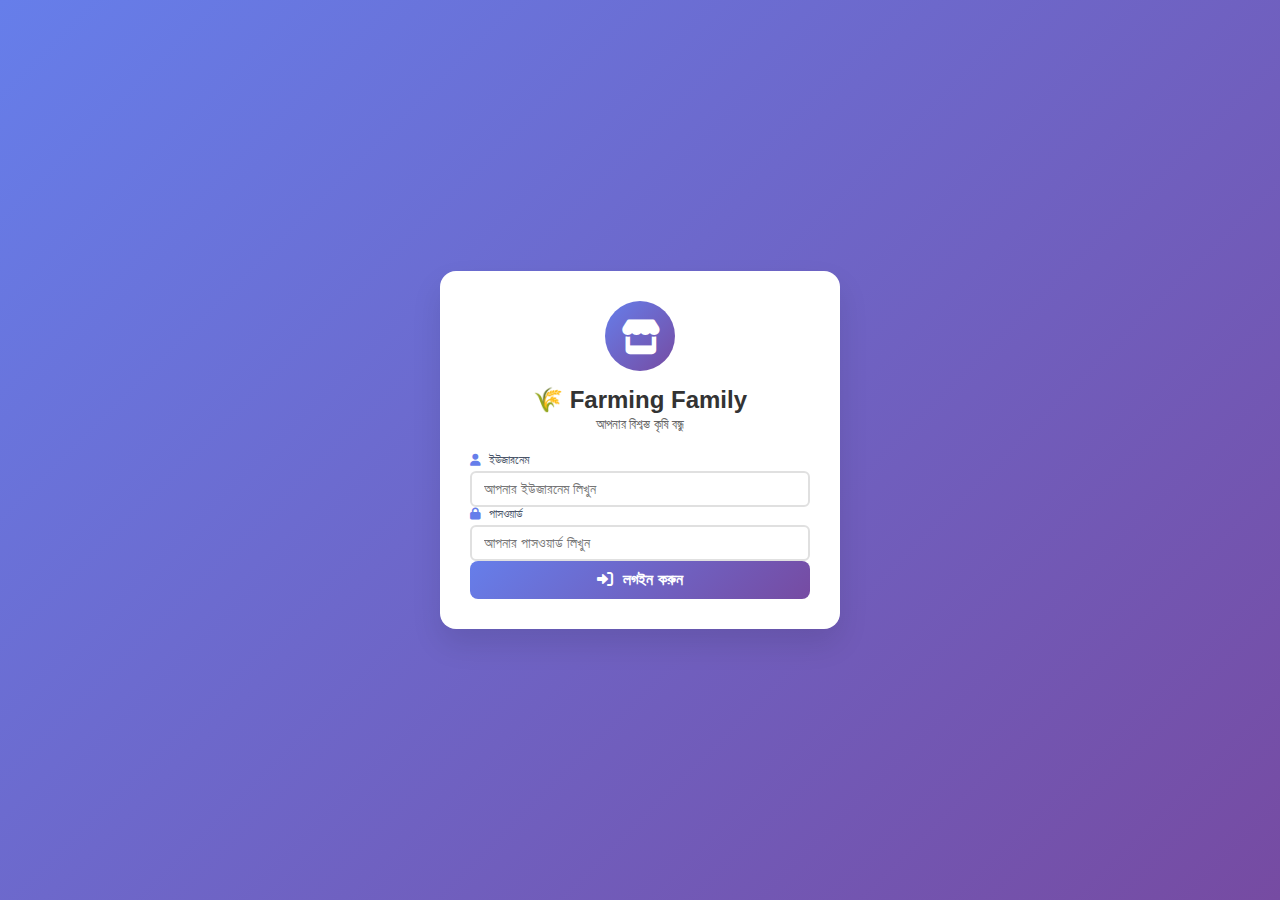
<file: frontend/index.html>
<script>
  if ("serviceWorker" in navigator) {
    window.addEventListener("load", function () {
      function registerSW(retries = 3) {
        navigator.serviceWorker
          .register("/sw.js")
          .then((reg) => {
            console.log("✅ Service Worker registered:", reg);
            // Check for updates
            reg.addEventListener("updatefound", () => {
              const newWorker = reg.installing;
              newWorker.addEventListener("statechange", () => {
                if (newWorker.state === "activated" && navigator.serviceWorker.controller) {
                  console.log("🔄 New service worker activated – reloading...");
                  window.location.reload();
                }
              });
            });
          })
          .catch((err) => {
            console.error("❌ Service Worker registration failed:", err);
            if (retries > 0) {
              console.log(`Retrying... (${retries} left)`);
              setTimeout(() => registerSW(retries - 1), 3000);
            }
          });
      }
      registerSW();
    });
  }
</script>

<!doctype html>
<html lang="bn">
  <head>
    <!-- PWA Support - Android + iOS -->
    <link rel="manifest" href="/manifest.json" />
    <meta name="mobile-web-app-capable" content="yes" />
    <!-- iOS Specific -->
    <meta name="apple-mobile-web-app-capable" content="yes" />
    <meta name="apple-mobile-web-app-status-bar-style" content="black-translucent" />
    <meta name="apple-mobile-web-app-title" content="Farming Family" />

    <!-- Android/Chrome -->
    <meta name="theme-color" content="#764ba2" />

    <!-- iOS Icons - Using your actual files -->
    <link rel="apple-touch-icon" href="icons/icon-192x192.png" />
    <link rel="apple-touch-icon" sizes="152x152" href="icons/icon-128x128.png" />
    <link rel="apple-touch-icon" sizes="180x180" href="icons/icon-192x192.png" />
    <link rel="apple-touch-icon" sizes="167x167" href="icons/icon-128x128.png" />

    <meta charset="UTF-8" />
    <meta
      name="viewport"
      content="width=device-width, initial-scale=1.0, maximum-scale=1.5, user-scalable=yes"
    />
    <title>Farming Family Shop - লগইন</title>
    <link rel="stylesheet" href="css/style.css" />
    <link
      rel="stylesheet"
      href="https://cdnjs.cloudflare.com/ajax/libs/font-awesome/6.0.0/css/all.min.css"
    />
  </head>
  <body>
    <div class="login-container">
      <div class="login-box">
        <div class="shop-logo">
          <i class="fas fa-store"></i>
        </div>
        <h1 class="shop-name">🌾 Farming Family</h1>
        <p class="shop-tagline">আপনার বিশ্বস্ত কৃষি বন্ধু</p>

        <form id="loginForm" class="login-form">
          <div class="form-group">
            <label for="username"> <i class="fas fa-user"></i> ইউজারনেম </label>
            <input type="text" id="username" placeholder="আপনার ইউজারনেম লিখুন" required />
          </div>
          <div class="form-group">
            <label for="password"> <i class="fas fa-lock"></i> পাসওয়ার্ড </label>
            <input type="password" id="password" placeholder="আপনার পাসওয়ার্ড লিখুন" required />
          </div>
          <button type="submit" class="login-btn">
            <i class="fas fa-sign-in-alt"></i> লগইন করুন
          </button>
        </form>
      </div>
    </div>
    <script src="js/app.js"></script>
  </body>
</html>
</file>
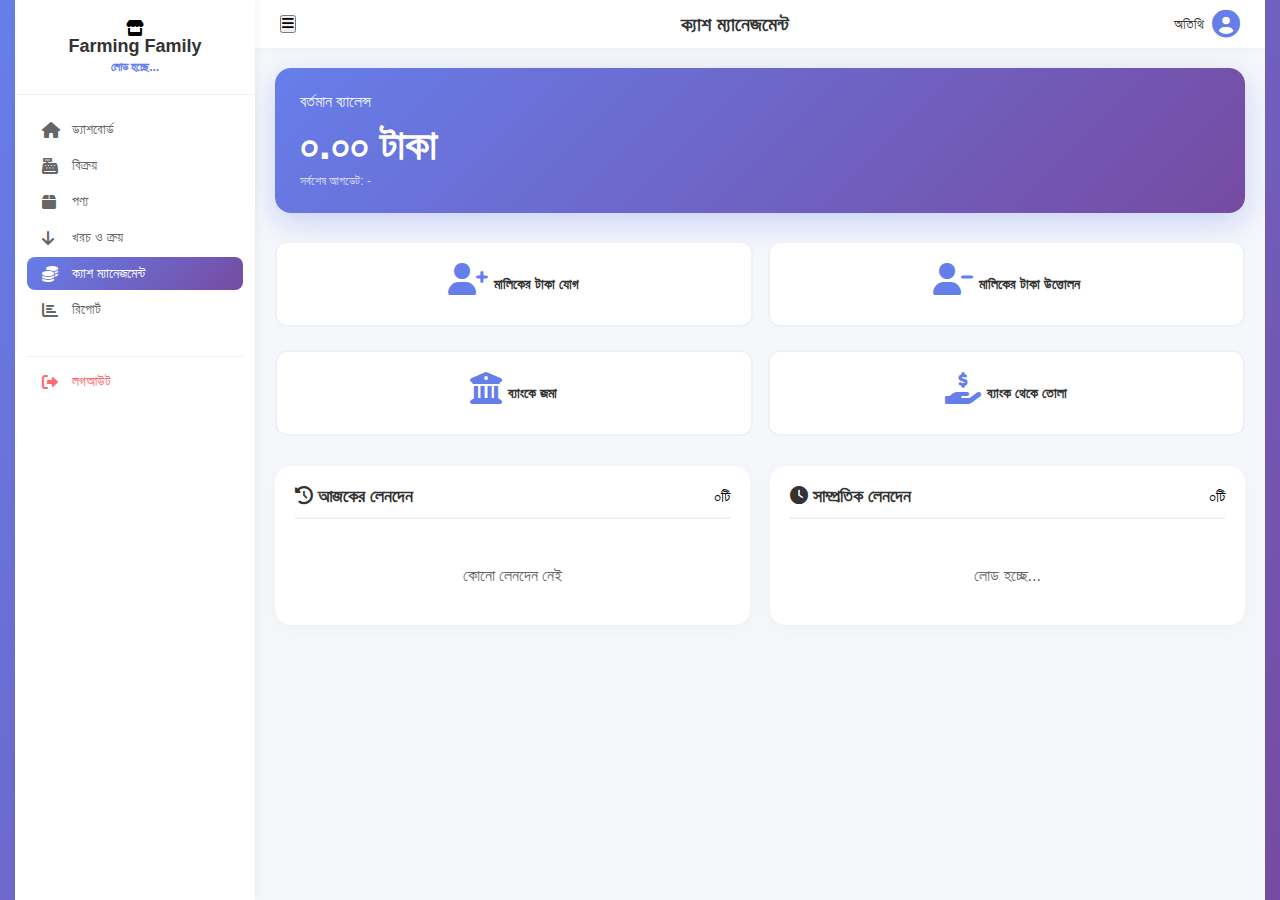
<file: frontend/cash.html>
<script>
  if ("serviceWorker" in navigator) {
    navigator.serviceWorker.register("/sw.js").catch(console.error);
  }
</script>

<!doctype html>
<html lang="bn">
  <head>
    <meta charset="UTF-8" />
    <meta
      name="viewport"
      content="width=device-width, initial-scale=1.0, maximum-scale=1.5, user-scalable=yes"
    />
    <title>ক্যাশ ম্যানেজমেন্ট - Farming Family</title>
    <link rel="stylesheet" href="css/style.css" />
    <link
      rel="stylesheet"
      href="https://cdnjs.cloudflare.com/ajax/libs/font-awesome/6.0.0/css/all.min.css"
    />

    <!-- PWA Support -->
    <link rel="manifest" href="/manifest.json" />
    <meta name="theme-color" content="#764ba2" />

    <style>
      .cash-container {
        display: grid;
        grid-template-columns: 1fr 1fr;
        gap: 20px;
      }

      .balance-card {
        background: linear-gradient(135deg, #667eea, #764ba2);
        border-radius: 16px;
        padding: 25px;
        color: white;
        margin-bottom: 20px;
        box-shadow: 0 10px 30px rgba(102, 126, 234, 0.3);
      }

      .balance-label {
        font-size: 16px;
        opacity: 0.9;
        margin-bottom: 10px;
      }

      .balance-amount {
        font-size: 42px;
        font-weight: 700;
        margin-bottom: 5px;
      }

      .balance-updated {
        font-size: 12px;
        opacity: 0.7;
      }

      .action-grid {
        display: grid;
        grid-template-columns: repeat(2, 1fr);
        gap: 15px;
        margin-bottom: 30px;
      }

      .action-btn {
        background: white;
        border: 2px solid #eef2f7;
        border-radius: 12px;
        padding: 20px;
        text-align: center;
        cursor: pointer;
        transition: all 0.3s;
      }

      .action-btn:hover {
        transform: translateY(-5px);
        box-shadow: 0 10px 25px rgba(0, 0, 0, 0.05);
        border-color: #667eea;
      }

      .action-btn i {
        font-size: 32px;
        color: #667eea;
        margin-bottom: 10px;
      }

      .action-btn span {
        display: block;
        font-weight: 600;
        color: #333;
      }

      .transaction-list {
        background: white;
        border-radius: 16px;
        padding: 20px;
        box-shadow: 0 5px 20px rgba(0, 0, 0, 0.03);
      }

      .transaction-header {
        display: flex;
        justify-content: space-between;
        align-items: center;
        margin-bottom: 20px;
        padding-bottom: 10px;
        border-bottom: 2px solid #f0f2f5;
      }

      .transaction-header h2 {
        color: #333;
        font-size: 18px;
        font-weight: 600;
      }

      .transaction-item {
        display: grid;
        grid-template-columns: 1.5fr 1fr 1fr 0.5fr;
        gap: 10px;
        padding: 12px 0;
        border-bottom: 1px solid #eef2f7;
        align-items: center;
      }

      .transaction-type {
        font-weight: 600;
      }

      .type-badge {
        display: inline-block;
        padding: 4px 12px;
        border-radius: 20px;
        font-size: 11px;
        font-weight: 600;
      }

      .type-sale {
        background: #00b09b20;
        color: #00b09b;
      }
      .type-expense {
        background: #ff6b6b20;
        color: #ff6b6b;
      }
      .type-purchase {
        background: #ffa50220;
        color: #e65100;
      }
      .type-owner-in {
        background: #667eea20;
        color: #667eea;
      }
      .type-owner-out {
        background: #ff6b6b20;
        color: #ff6b6b;
      }
      .type-bank {
        background: #764ba220;
        color: #764ba2;
      }

      .amount-positive {
        color: #00b09b;
        font-weight: 600;
      }
      .amount-negative {
        color: #ff6b6b;
        font-weight: 600;
      }

      .modal {
        display: none;
        position: fixed;
        top: 0;
        left: 0;
        width: 100%;
        height: 100%;
        background: rgba(0, 0, 0, 0.5);
        z-index: 2000;
        align-items: center;
        justify-content: center;
      }

      .modal.active {
        display: flex;
      }

      .modal-content {
        background: white;
        padding: 25px;
        border-radius: 16px;
        width: 90%;
        max-width: 450px;
      }

      .modal-header {
        display: flex;
        justify-content: space-between;
        align-items: center;
        margin-bottom: 20px;
        padding-bottom: 10px;
        border-bottom: 2px solid #f0f2f5;
      }

      .modal-header h3 {
        color: #333;
        font-size: 20px;
      }

      .close-modal {
        background: none;
        border: none;
        font-size: 24px;
        cursor: pointer;
        color: #666;
      }

      .form-group {
        margin-bottom: 15px;
      }

      .form-group label {
        display: block;
        margin-bottom: 5px;
        color: #555;
        font-weight: 500;
        font-size: 14px;
      }

      .form-group input,
      .form-group select,
      .form-group textarea {
        width: 100%;
        padding: 10px 12px;
        border: 2px solid #e0e0e0;
        border-radius: 8px;
        font-size: 14px;
      }

      .btn-save {
        width: 100%;
        padding: 12px;
        background: linear-gradient(135deg, #667eea, #764ba2);
        color: white;
        border: none;
        border-radius: 8px;
        font-weight: 600;
        cursor: pointer;
        margin-top: 10px;
      }

      @media (max-width: 1024px) {
        .cash-container {
          grid-template-columns: 1fr;
        }
      }

      @media (max-width: 768px) {
        .balance-amount {
          font-size: 32px;
        }

        .action-grid {
          grid-template-columns: 1fr;
        }

        .transaction-item {
          grid-template-columns: 1fr;
          gap: 5px;
        }
      }
    </style>
  </head>
  <body>
    <div class="dashboard-container">
      <!-- Sidebar -->
      <aside class="sidebar" id="sidebar">
        <div class="sidebar-header">
          <div class="shop-logo-small">
            <i class="fas fa-store"></i>
          </div>
          <h2>Farming Family</h2>
          <p class="user-role" id="userRoleDisplay">লোড হচ্ছে...</p>
        </div>

        <nav class="sidebar-nav">
          <ul>
            <li>
              <a href="dashboard.html"><i class="fas fa-home"></i> <span>ড্যাশবোর্ড</span></a>
            </li>
            <li>
              <a href="sales.html"><i class="fas fa-cash-register"></i> <span>বিক্রয়</span></a>
            </li>
            <li>
              <a href="products.html"><i class="fas fa-box"></i> <span>পণ্য</span></a>
            </li>
            <li>
              <a href="expenses.html"><i class="fas fa-arrow-down"></i> <span>খরচ ও ক্রয়</span></a>
            </li>
            <li class="active">
              <a href="cash.html"><i class="fas fa-coins"></i> <span>ক্যাশ ম্যানেজমেন্ট</span></a>
            </li>
            <li>
              <a href="reports.html"><i class="fas fa-chart-bar"></i> <span>রিপোর্ট</span></a>
            </li>
            <li class="logout">
              <a href="#" id="logoutBtn"><i class="fas fa-sign-out-alt"></i> <span>লগআউট</span></a>
            </li>
          </ul>
        </nav>
      </aside>

      <!-- Main Content -->
      <main class="main-content">
        <header class="top-bar">
          <button id="menuToggle" class="menu-toggle"><i class="fas fa-bars"></i></button>
          <h1>ক্যাশ ম্যানেজমেন্ট</h1>
          <div class="user-info">
            <span id="userName">অতিথি</span> <i class="fas fa-user-circle"></i>
          </div>
        </header>

        <div class="content">
          <div class="balance-card">
            <div class="balance-label">বর্তমান ব্যালেন্স</div>
            <div class="balance-amount" id="currentBalance">০.০০ টাকা</div>
            <div class="balance-updated" id="lastUpdated">সর্বশেষ আপডেট: -</div>
          </div>

          <div class="action-grid">
            <div class="action-btn" onclick="openModal('ownerIn')">
              <i class="fas fa-user-plus"></i>
              <span>মালিকের টাকা যোগ</span>
            </div>
            <div class="action-btn" onclick="openModal('ownerOut')">
              <i class="fas fa-user-minus"></i>
              <span>মালিকের টাকা উত্তোলন</span>
            </div>
            <div class="action-btn" onclick="openModal('bankDeposit')">
              <i class="fas fa-university"></i>
              <span>ব্যাংকে জমা</span>
            </div>
            <div class="action-btn" onclick="openModal('bankWithdraw')">
              <i class="fas fa-hand-holding-usd"></i>
              <span>ব্যাংক থেকে তোলা</span>
            </div>
          </div>

          <div class="cash-container">
            <div class="transaction-list">
              <div class="transaction-header">
                <h2><i class="fas fa-history"></i> আজকের লেনদেন</h2>
                <span id="todayCount">০টি</span>
              </div>
              <div id="todayTransactions">
                <p class="text-center" style="color: #666; padding: 20px">কোনো লেনদেন নেই</p>
              </div>
            </div>

            <div class="transaction-list">
              <div class="transaction-header">
                <h2><i class="fas fa-clock"></i> সাম্প্রতিক লেনদেন</h2>
                <span id="recentCount">০টি</span>
              </div>
              <div id="recentTransactions">
                <p class="text-center" style="color: #666; padding: 20px">লোড হচ্ছে...</p>
              </div>
            </div>
          </div>
        </div>
      </main>
    </div>

    <!-- Transaction Modal -->
    <div id="transactionModal" class="modal">
      <div class="modal-content">
        <div class="modal-header">
          <h3 id="modalTitle">নতুন লেনদেন</h3>
          <button class="close-modal" onclick="closeModal()">&times;</button>
        </div>
        <form id="transactionForm">
          <input type="hidden" id="transactionType" />
          <div class="form-group">
            <label for="amount">পরিমাণ (টাকা)</label>
            <input type="number" id="amount" step="0.05" min="0.05" required placeholder="০.০০" />
          </div>
          <div class="form-group" id="paymentMethodGroup" style="display: none">
            <label for="paymentMethod">পেমেন্ট পদ্ধতি</label>
            <select id="paymentMethod">
              <option value="bank">ব্যাংক</option>
              <option value="bKash">বিকাশ</option>
              <option value="Nagad">নগদ</option>
            </select>
          </div>
          <div class="form-group">
            <label for="description">বিবরণ (ঐচ্ছিক)</label>
            <textarea id="description" rows="2" placeholder="বিস্তারিত লিখুন..."></textarea>
          </div>
          <button type="submit" class="btn-save"><i class="fas fa-save"></i> সংরক্ষণ করুন</button>
        </form>
      </div>
    </div>

    <script src="js/cash.js"></script>
    <script src="js/app.js"></script>
  </body>
</html>
</file>
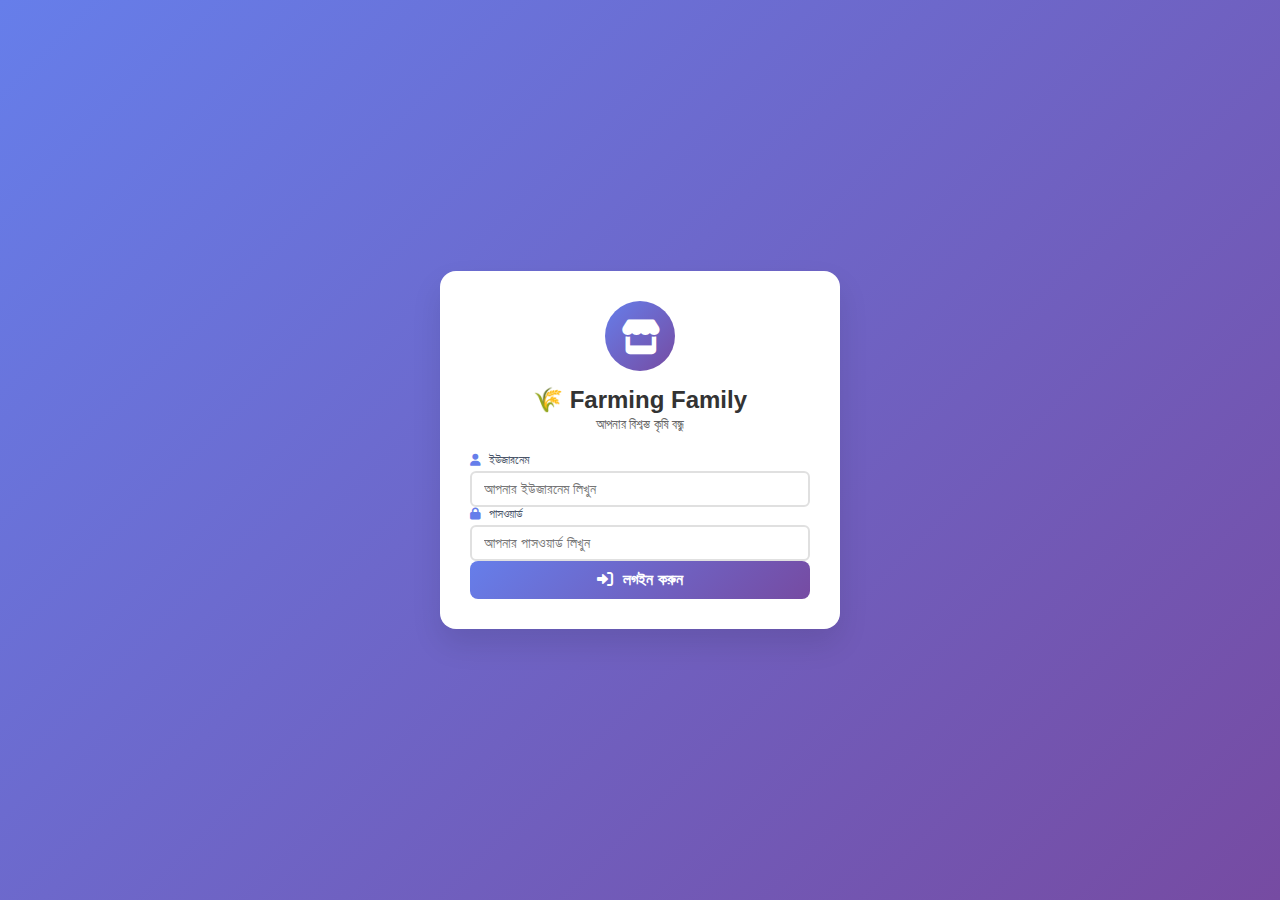
<file: frontend/dashboard.html>
<script>
  if ("serviceWorker" in navigator) {
    window.addEventListener("load", function () {
      function registerSW(retries = 3) {
        navigator.serviceWorker
          .register("/sw.js")
          .then((reg) => {
            console.log("✅ Service Worker registered:", reg);
            // Check for updates
            reg.addEventListener("updatefound", () => {
              const newWorker = reg.installing;
              newWorker.addEventListener("statechange", () => {
                if (newWorker.state === "activated" && navigator.serviceWorker.controller) {
                  console.log("🔄 New service worker activated – reloading...");
                  window.location.reload();
                }
              });
            });
          })
          .catch((err) => {
            console.error("❌ Service Worker registration failed:", err);
            if (retries > 0) {
              console.log(`Retrying... (${retries} left)`);
              setTimeout(() => registerSW(retries - 1), 3000);
            }
          });
      }
      registerSW();
    });
  }
</script>
<!doctype html>
<html lang="bn">
  <head>
    <meta charset="UTF-8" />
    <meta name="viewport" content="width=device-width, initial-scale=1.0" />
    <title>ড্যাশবোর্ড - Farming Family</title>
    <link rel="stylesheet" href="css/style.css" />
    <link
      rel="stylesheet"
      href="https://cdnjs.cloudflare.com/ajax/libs/font-awesome/6.0.0/css/all.min.css"
    />

    <!-- PWA Support -->
    <link rel="manifest" href="/manifest.json" />
    <meta name="apple-mobile-web-app-capable" content="yes" />
    <meta name="apple-mobile-web-app-status-bar-style" content="black-translucent" />
    <meta name="apple-mobile-web-app-title" content="Farming Family" />
    <meta name="theme-color" content="#764ba2" />

    <!-- iOS Icons -->
    <link rel="apple-touch-icon" href="icons/icon-152x152.png" />
    <link rel="apple-touch-icon" sizes="152x152" href="icons/icon-152x152.png" />
    <link rel="apple-touch-icon" sizes="180x180" href="icons/icon-192x192.png" />
    <link rel="apple-touch-icon" sizes="167x167" href="icons/icon-152x152.png" />

    <style>
      /* Simple stats grid */
      .stats-grid {
        display: grid;
        grid-template-columns: repeat(4, 1fr);
        gap: 15px;
        margin-bottom: 20px;
      }

      .stat-card {
        background: white;
        border-radius: 12px;
        padding: 15px;
        box-shadow: 0 2px 10px rgba(0, 0, 0, 0.03);
        text-align: center;
      }

      .stat-card i {
        font-size: 24px;
        color: #667eea;
        margin-bottom: 8px;
      }

      .stat-card h3 {
        color: #666;
        font-size: 13px;
        margin-bottom: 5px;
      }

      .stat-card p {
        color: #333;
        font-size: 22px;
        font-weight: 700;
        margin: 0;
      }

      @media (max-width: 768px) {
        .stats-grid {
          grid-template-columns: repeat(2, 1fr);
        }
      }
    </style>
  </head>

  <body>
    <div class="dashboard-container">
      <!-- SIDEBAR - LEFT SIDE -->
      <aside class="sidebar" id="sidebar">
        <div class="sidebar-header">
          <div class="shop-logo-small">
            <i class="fas fa-store"></i>
          </div>
          <h2>Farming Family</h2>
          <p class="user-role" id="userRoleDisplay">লোড হচ্ছে...</p>
        </div>

        <nav class="sidebar-nav">
          <ul id="mainMenu">
            <li class="active">
              <a href="dashboard.html">
                <i class="fas fa-home"></i>
                <span>ড্যাশবোর্ড</span>
              </a>
            </li>
            <li>
              <a href="sales.html">
                <i class="fas fa-cash-register"></i>
                <span>বিক্রয়</span>
              </a>
            </li>
            <li>
              <a href="products.html">
                <i class="fas fa-box"></i>
                <span>পণ্য</span>
              </a>
            </li>
            <li>
              <a href="expenses.html">
                <i class="fas fa-arrow-down"></i>
                <span>খরচ ও ক্রয়</span>
              </a>
            </li>
            <li>
              <a href="cash.html">
                <i class="fas fa-coins"></i>
                <span>ক্যাশ</span>
              </a>
            </li>
            <li>
              <a href="reports.html">
                <i class="fas fa-chart-bar"></i>
                <span>রিপোর্ট</span>
              </a>
            </li>
            <li>
              <a href="reports.html">
                <i class="fas fa-chart-bar"></i>
                <span>রিপোর্ট</span>
              </a>
            </li>
            <li class="logout">
              <a href="#" id="logoutBtn">
                <i class="fas fa-sign-out-alt"></i>
                <span>লগআউট</span>
              </a>
            </li>
          </ul>
        </nav>
      </aside>

      <!-- MAIN CONTENT - RIGHT SIDE -->
      <main class="main-content">
        <header class="top-bar">
          <button id="menuToggle" class="menu-toggle">
            <i class="fas fa-bars"></i>
          </button>
          <h1>ড্যাশবোর্ড</h1>
          <div class="user-info">
            <span id="userName">অতিথি</span>
            <i class="fas fa-user-circle"></i>
          </div>
        </header>

        <div class="content">
          <!-- Simple Stats Cards -->
          <div class="stats-grid">
            <div class="stat-card">
              <i class="fas fa-money-bill-wave"></i>
              <h3>আজকের বিক্রয়</h3>
              <p id="todaySales">০.০০</p>
            </div>

            <div class="stat-card">
              <i class="fas fa-arrow-down"></i>
              <h3>আজকের খরচ</h3>
              <p id="todayExpenses">০.০০</p>
            </div>

            <div class="stat-card">
              <i class="fas fa-box"></i>
              <h3>মোট পণ্য</h3>
              <p id="totalProducts">১২</p>
            </div>

            <div class="stat-card">
              <i class="fas fa-exclamation-triangle"></i>
              <h3>কম স্টক</h3>
              <p id="lowStockCount">০</p>
            </div>
          </div>

          <!-- Simple message -->
          <p style="text-align: center; color: #666; margin-top: 30px; font-size: 14px">
            বিস্তারিত তথ্যের জন্য রিপোর্ট পৃষ্ঠা দেখুন
          </p>
        </div>
      </main>
    </div>

    <!-- Simple Dashboard Script -->
    <script>
      (function () {
        const userStr = localStorage.getItem("farming_user") || localStorage.getItem("user");
        if (!userStr) {
          window.location.href = "index.html";
          return;
        }

        const user = JSON.parse(userStr);

        // Update user name and role
        const userNameEl = document.getElementById("userName");
        if (userNameEl) userNameEl.textContent = user.full_name || user.username;

        const userRoleEl = document.querySelector(".user-role");
        if (userRoleEl) {
          let roleText = "";
          if (user.role === "owner") roleText = "👑 মালিক";
          else if (user.role === "manager") roleText = "🟡 ব্যবস্থাপক";
          else if (user.role === "cashier") roleText = "🔵 ক্যাশিয়ার";
          userRoleEl.textContent = roleText;
        }

        // Role-based menu
        const menuItems = document.querySelectorAll(".sidebar-nav li");
        menuItems.forEach((item) => (item.style.display = "block"));

        if (user.role === "cashier") {
          menuItems.forEach((item) => {
            const link = item.querySelector("a");
            if (link) {
              const href = link.getAttribute("href") || "";
              if (!href.includes("sales.html") && !item.classList.contains("logout")) {
                item.style.display = "none";
              }
            }
          });
        }

        // Logout
        const logoutBtn = document.getElementById("logoutBtn");
        if (logoutBtn) {
          logoutBtn.addEventListener("click", function (e) {
            e.preventDefault();
            localStorage.removeItem("farming_user");
            localStorage.removeItem("user");
            window.location.href = "index.html";
          });
        }

        // Mobile menu toggle
        const menuToggle = document.getElementById("menuToggle");
        const sidebar = document.getElementById("sidebar");
        if (menuToggle && sidebar) {
          menuToggle.addEventListener("click", function () {
            sidebar.classList.toggle("active");
          });
        }

        // Simple static data (no API calls)
        document.getElementById("totalProducts").textContent = "১২";
        document.getElementById("lowStockCount").textContent = "০";
        document.getElementById("todaySales").textContent = "০.০০";
        document.getElementById("todayExpenses").textContent = "০.০০";
      })();
    </script>
  </body>
</html>
</file>
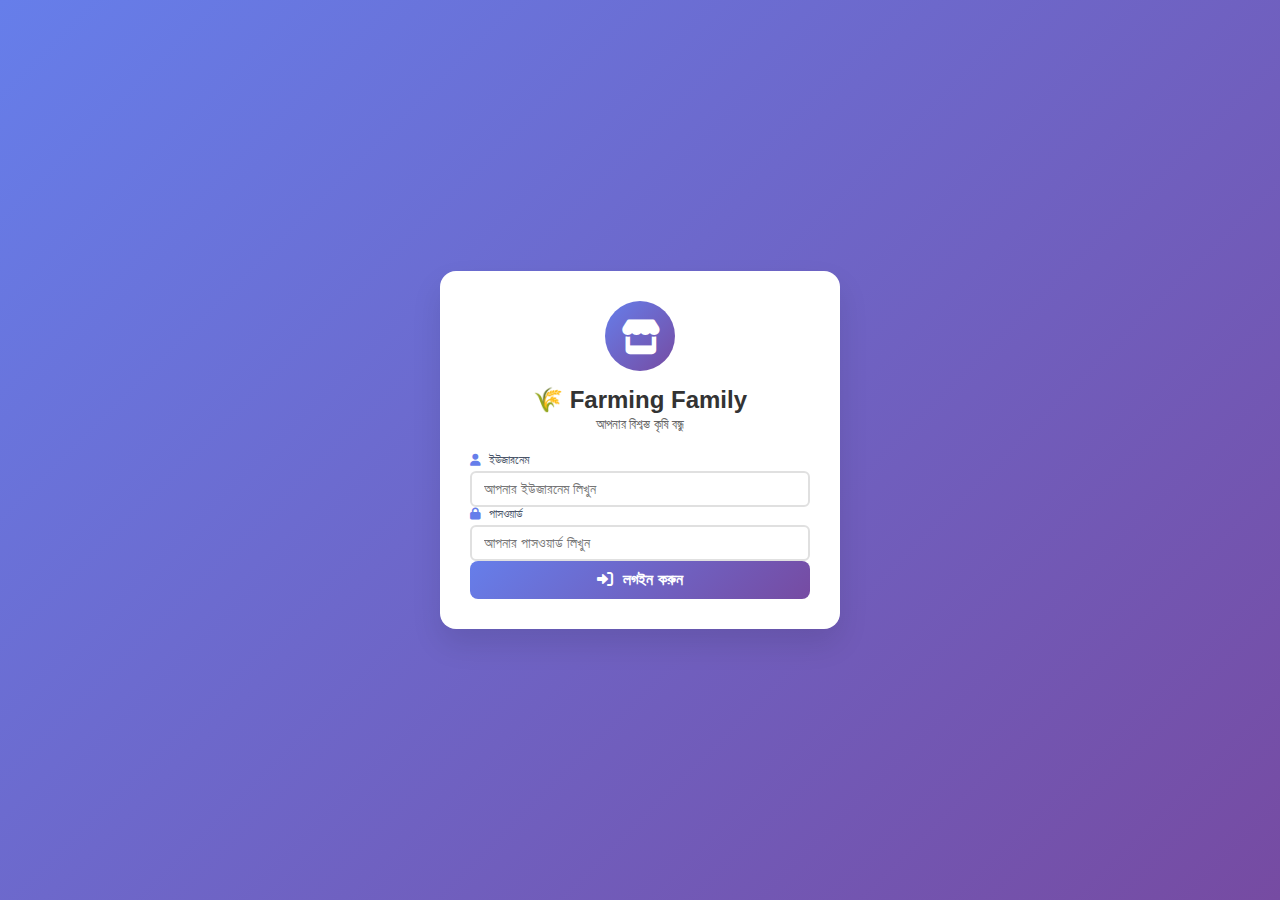
<file: frontend/expenses.html>
<script>
  if ("serviceWorker" in navigator) {
    window.addEventListener("load", function () {
      function registerSW(retries = 3) {
        navigator.serviceWorker
          .register("/sw.js")
          .then((reg) => {
            console.log("✅ Service Worker registered:", reg);
            // Check for updates
            reg.addEventListener("updatefound", () => {
              const newWorker = reg.installing;
              newWorker.addEventListener("statechange", () => {
                if (newWorker.state === "activated" && navigator.serviceWorker.controller) {
                  console.log("🔄 New service worker activated – reloading...");
                  window.location.reload();
                }
              });
            });
          })
          .catch((err) => {
            console.error("❌ Service Worker registration failed:", err);
            if (retries > 0) {
              console.log(`Retrying... (${retries} left)`);
              setTimeout(() => registerSW(retries - 1), 3000);
            }
          });
      }
      registerSW();
    });
  }
</script>

<!doctype html>
<html lang="bn">
  <head>
    <!-- PWA Support - Android + iOS -->
    <
    <link rel="manifest" href="/manifest.json" />

    <!-- iOS Specific -->
    <meta name="apple-mobile-web-app-capable" content="yes" />
    <meta name="apple-mobile-web-app-status-bar-style" content="black-translucent" />
    <meta name="apple-mobile-web-app-title" content="Farming Family" />

    <!-- Android/Chrome -->
    <meta name="theme-color" content="#764ba2" />

    <!-- iOS Icons (if you want custom icons for iPhone) -->
    <link rel="apple-touch-icon" href="icons/icon-152x152.png" />
    <link rel="apple-touch-icon" sizes="152x152" href="icons/icon-152x152.png" />
    <link rel="apple-touch-icon" sizes="180x180" href="icons/icon-192x192.png" />
    <link rel="apple-touch-icon" sizes="167x167" href="icons/icon-152x152.png" />

    <!-- iOS Splash Screens (optional) -->
    <link
      rel="apple-touch-startup-image"
      href="icons/splash-640x1136.png"
      media="(device-width: 320px) and (device-height: 568px)"
    />
    <meta charset="UTF-8" />
    <meta
      name="viewport"
      content="width=device-width, initial-scale=1.0, maximum-scale=1.5, user-scalable=yes"
    />
    <title>খরচ ও ক্রয় - Farming Family</title>
    <link rel="stylesheet" href="css/style.css" />
    <link
      rel="stylesheet"
      href="https://cdnjs.cloudflare.com/ajax/libs/font-awesome/6.0.0/css/all.min.css"
    />
    <style>
      /* ========== EXPENSE PAGE - ULTRA COMPACT ========== */

      .expense-dashboard {
        display: grid;
        grid-template-columns: 1fr 1fr;
        gap: 20px; /* Reduced from 30px */
      }

      /* Section Cards */
      .section-card {
        background: white;
        border-radius: 16px; /* Reduced from 20px */
        padding: 18px; /* Reduced from 25px */
        margin-bottom: 20px; /* Reduced from 30px */
        box-shadow: 0 5px 20px rgba(0, 0, 0, 0.05); /* Reduced */
      }

      .section-header {
        display: flex;
        align-items: center;
        gap: 12px; /* Reduced from 15px */
        margin-bottom: 15px; /* Reduced from 25px */
        padding-bottom: 10px; /* Reduced from 15px */
        border-bottom: 2px solid #f0f2f5;
      }

      .section-header i {
        width: 36px; /* Reduced from 45px */
        height: 36px; /* Reduced from 45px */
        background: linear-gradient(135deg, #667eea15 0%, #764ba215 100%);
        border-radius: 10px; /* Reduced from 12px */
        display: flex;
        align-items: center;
        justify-content: center;
        font-size: 20px; /* Reduced from 24px */
        color: #667eea;
      }

      .section-header h2 {
        color: #2d3748;
        font-size: 18px; /* Reduced from 22px */
        font-weight: 600;
        margin: 0;
      }

      .section-header p {
        color: #718096;
        font-size: 12px; /* Reduced from 14px */
        margin: 3px 0 0 0; /* Reduced */
      }

      /* Form Grid */
      .form-grid {
        display: grid;
        grid-template-columns: repeat(2, 1fr);
        gap: 15px; /* Reduced from 20px */
      }

      .form-group {
        margin-bottom: 0;
      }

      .form-group label {
        display: block;
        margin-bottom: 4px; /* Reduced from 8px */
        color: #4a5568;
        font-weight: 500;
        font-size: 12px; /* Reduced from 14px */
      }

      .form-group label i {
        margin-right: 5px; /* Reduced from 8px */
        color: #667eea;
        font-size: 12px; /* Reduced from 14px */
      }

      .form-group input,
      .form-group select,
      .form-group textarea {
        width: 100%;
        padding: 8px 12px; /* Reduced from 12px 16px */
        border: 2px solid #e2e8f0;
        border-radius: 8px; /* Reduced from 12px */
        font-size: 14px; /* Reduced from 16px */
        transition: all 0.3s;
        background: white;
      }

      /* Number inputs */
      .form-group input[type="number"] {
        -moz-appearance: textfield;
        appearance: textfield;
        font-weight: 600;
        color: #2d3748;
        letter-spacing: 0.5px;
      }

      .form-group input[type="number"]:focus {
        border-color: #667eea;
        box-shadow: 0 0 0 2px rgba(102, 126, 234, 0.1); /* Reduced from 3px */
      }

      .form-group input[type="number"]::-webkit-inner-spin-button,
      .form-group input[type="number"]::-webkit-outer-spin-button {
        opacity: 1;
        height: 20px; /* Reduced from 28px */
        width: 16px; /* Reduced from 20px */
        cursor: pointer;
      }

      /* Full width items */
      .full-width {
        grid-column: span 2;
      }

      /* Stock info badge */
      .stock-badge {
        background: #f7fafc;
        border-radius: 8px; /* Reduced from 12px */
        padding: 10px 15px; /* Reduced from 15px 20px */
        margin-bottom: 15px; /* Reduced from 20px */
        display: flex;
        align-items: center;
        gap: 10px; /* Reduced from 15px */
        border-left: 4px solid #667eea; /* Reduced from 5px */
        font-size: 13px; /* Reduced from 15px */
        color: #2d3748;
      }

      .stock-badge i {
        color: #667eea;
        font-size: 18px; /* Reduced from 20px */
      }

      /* Total display */
      .total-display {
        background: linear-gradient(135deg, #667eea 0%, #764ba2 100%);
        border-radius: 8px; /* Reduced from 12px */
        padding: 12px 15px; /* Reduced from 20px */
        margin: 15px 0; /* Reduced from 20px */
        display: flex;
        justify-content: space-between;
        align-items: center;
        color: white;
      }

      .total-label {
        font-size: 14px; /* Reduced from 16px */
        font-weight: 500;
        opacity: 0.95;
      }

      .total-amount {
        font-size: 20px; /* Reduced from 28px */
        font-weight: 700;
      }

      /* Action buttons */
      .action-btn {
        width: 100%;
        padding: 10px; /* Reduced from 16px */
        border: none;
        border-radius: 8px; /* Reduced from 12px */
        font-size: 14px; /* Reduced from 16px */
        font-weight: 600;
        color: white;
        cursor: pointer;
        display: flex;
        align-items: center;
        justify-content: center;
        gap: 6px; /* Reduced from 10px */
        transition: all 0.3s;
        margin-top: 8px; /* Reduced from 10px */
      }

      .action-btn i {
        font-size: 16px; /* Reduced from 18px */
      }

      .action-btn:hover {
        transform: translateY(-2px);
        box-shadow: 0 8px 20px rgba(0, 0, 0, 0.1); /* Reduced */
      }

      .btn-purchase {
        background: linear-gradient(135deg, #00b09b, #96c93d);
      }

      .btn-damage {
        background: linear-gradient(135deg, #ff6b6b, #ee5a24);
      }

      .btn-expense {
        background: linear-gradient(135deg, #667eea, #764ba2);
      }

      /* Recent transactions */
      .recent-section {
        background: white;
        border-radius: 16px; /* Reduced from 20px */
        padding: 18px; /* Reduced from 25px */
        box-shadow: 0 5px 20px rgba(0, 0, 0, 0.05); /* Reduced */
      }

      .recent-header {
        display: flex;
        align-items: center;
        gap: 10px; /* Reduced from 12px */
        margin-bottom: 15px; /* Reduced from 20px */
        padding-bottom: 10px; /* Reduced from 15px */
        border-bottom: 2px solid #f0f2f5;
      }

      .recent-header i {
        font-size: 20px; /* Reduced from 24px */
        color: #667eea;
      }

      .recent-header h3 {
        color: #2d3748;
        font-size: 18px; /* Reduced from 20px */
        font-weight: 600;
        margin: 0;
      }

      .transaction-list {
        display: flex;
        flex-direction: column;
        gap: 8px; /* Reduced from 12px */
      }

      .transaction-item {
        display: grid;
        grid-template-columns: 2fr 1fr 1fr 1.5fr;
        gap: 10px; /* Reduced from 15px */
        padding: 10px; /* Reduced from 15px */
        background: #f8fafc;
        border-radius: 8px; /* Reduced from 12px */
        align-items: center;
        font-size: 13px; /* Added */
      }

      .badge {
        padding: 4px 10px; /* Reduced from 6px 14px */
        border-radius: 16px; /* Reduced from 20px */
        font-size: 11px; /* Reduced from 12px */
        font-weight: 600;
        display: inline-block;
        text-align: center;
      }

      .badge-purchase {
        background: #00b09b15;
        color: #00b09b;
      }

      .badge-expense {
        background: #667eea15;
        color: #667eea;
      }

      .badge-damage {
        background: #ff6b6b15;
        color: #ff6b6b;
      }

      .amount {
        font-weight: 700;
        color: #2d3748;
      }

      /* Mobile menu toggle */
      .menu-toggle {
        display: none;
        background: none;
        border: none;
        font-size: 22px; /* Reduced from 24px */
        color: #666;
        cursor: pointer;
      }

      /* Responsive */
      @media (max-width: 1200px) {
        .expense-dashboard {
          grid-template-columns: 1fr;
          gap: 15px; /* Reduced from 20px */
        }

        .form-grid {
          grid-template-columns: 1fr;
          gap: 12px; /* Added */
        }

        .full-width {
          grid-column: span 1;
        }

        .transaction-item {
          grid-template-columns: 1fr;
          gap: 8px; /* Reduced from 10px */
        }

        .menu-toggle {
          display: block;
        }
      }

      @media (max-width: 768px) {
        .section-card {
          padding: 15px; /* Further reduced */
          margin-bottom: 15px;
        }

        .form-group input,
        .form-group select,
        .form-group textarea {
          padding: 6px 10px;
          font-size: 13px;
        }

        .action-btn {
          padding: 8px;
          font-size: 13px;
        }

        .total-amount {
          font-size: 18px;
        }
      }

      /* Empty state */
      .empty-state {
        text-align: center;
        padding: 30px; /* Reduced from 40px */
        color: #a0aec0;
      }

      .empty-state i {
        font-size: 40px; /* Reduced from 48px */
        margin-bottom: 10px; /* Reduced from 15px */
      }
    </style>
  </head>
  <body>
    <div class="dashboard-container">
      <!-- SIDEBAR - LEFT SIDE -->
      <aside class="sidebar" id="sidebar">
        <div class="sidebar-header">
          <div class="shop-logo-small">
            <i class="fas fa-store"></i>
          </div>
          <h2>Farming Family</h2>
          <p class="user-role" id="userRoleDisplay">লোড হচ্ছে...</p>
        </div>

        <nav class="sidebar-nav">
          <ul id="mainMenu">
            <li>
              <a href="dashboard.html">
                <i class="fas fa-home"></i>
                <span>ড্যাশবোর্ড</span>
              </a>
            </li>
            <li>
              <a href="sales.html">
                <i class="fas fa-cash-register"></i>
                <span>বিক্রয়</span>
              </a>
            </li>
            <li>
              <a href="products.html">
                <i class="fas fa-box"></i>
                <span>পণ্য</span>
              </a>
            </li>
            <li class="active">
              <a href="expenses.html">
                <i class="fas fa-arrow-down"></i>
                <span>খরচ ও ক্রয়</span>
              </a>
            </li>
            <li>
              <a href="cash.html">
                <i class="fas fa-coins"></i>
                <span>ক্যাশ</span>
              </a>
            </li>
            <li>
              <a href="reports.html">
                <i class="fas fa-chart-bar"></i>
                <span>রিপোর্ট</span>
              </a>
            </li>
            <li>
              <a href="reports.html">
                <i class="fas fa-chart-bar"></i>
                <span>রিপোর্ট</span>
              </a>
            </li>
            <li class="logout">
              <a href="#" id="logoutBtn">
                <i class="fas fa-sign-out-alt"></i>
                <span>লগআউট</span>
              </a>
            </li>
          </ul>
        </nav>
      </aside>

      <!-- MAIN CONTENT - RIGHT SIDE -->
      <main class="main-content">
        <header class="top-bar">
          <button id="menuToggle" class="menu-toggle">
            <i class="fas fa-bars"></i>
          </button>
          <h1>খরচ ও ক্রয়</h1>
          <div class="user-info">
            <span id="userName">অতিথি</span>
            <i class="fas fa-user-circle"></i>
          </div>
        </header>

        <div class="content">
          <div class="expense-dashboard">
            <!-- LEFT COLUMN -->
            <div>
              <!-- Product Purchase Section -->
              <div class="section-card">
                <div class="section-header">
                  <i class="fas fa-cart-plus"></i>
                  <div>
                    <h2>পণ্য ক্রয়</h2>
                    <p>নতুন পণ্য ক্রয় করে স্টক বৃদ্ধি করুন</p>
                  </div>
                </div>

                <div id="purchaseStockInfo" class="stock-badge" style="display: none">
                  <i class="fas fa-info-circle"></i>
                  <span id="purchaseStockText"></span>
                </div>

                <div class="form-grid">
                  <div class="form-group full-width">
                    <label><i class="fas fa-box"></i> পণ্য নির্বাচন করুন</label>
                    <select id="purchaseProductId" onchange="loadPurchaseProductInfo()">
                      <option value="">-- পণ্য নির্বাচন করুন --</option>
                    </select>
                  </div>

                  <div class="form-group">
                    <label><i class="fas fa-weight"></i> পরিমাণ</label>
                    <input
                      type="number"
                      id="purchaseQuantity"
                      step="0.05"
                      min="0.05"
                      value="1.00"
                      placeholder="১.০০"
                    />
                  </div>

                  <div class="form-group">
                    <label><i class="fas fa-balance-scale"></i> ইউনিট</label>
                    <select id="purchaseUnit">
                      <option value="pc">পিস</option>
                      <option value="kg">কেজি</option>
                      <option value="cage">কেজ (৩০ পিস)</option>
                      <option value="হালি">হালি (৪ পিস)</option>
                      <option value="ডজন">ডজন (১২ পিস)</option>
                    </select>
                  </div>

                  <div class="form-group">
                    <label><i class="fas fa-tag"></i> ক্রয় মূল্য (প্রতি ইউনিট)</label>
                    <input
                      type="number"
                      id="purchaseRate"
                      step="0.05"
                      min="0.05"
                      placeholder="০.০০"
                    />
                  </div>

                  <div class="form-group">
                    <label><i class="fas fa-percent"></i> ছাড়</label>
                    <input
                      type="number"
                      id="purchaseDiscount"
                      step="0.05"
                      min="0"
                      value="0.00"
                      placeholder="০.০০"
                    />
                  </div>

                  <div class="form-group">
                    <label><i class="fas fa-truck"></i> সরবরাহকারী</label>
                    <input type="text" id="purchaseSupplier" placeholder="ঐচ্ছিক" />
                  </div>

                  <div class="form-group full-width">
                    <label><i class="fas fa-sticky-note"></i> মন্তব্য</label>
                    <textarea id="purchaseNotes" rows="2" placeholder="ঐচ্ছিক"></textarea>
                  </div>
                </div>

                <div class="total-display">
                  <span class="total-label"><i class="fas fa-calculator"></i> মোট খরচ:</span>
                  <span class="total-amount" id="purchaseTotal">০.০০</span>
                </div>

                <button
                  id="savePurchaseBtn"
                  class="action-btn btn-purchase"
                  onclick="savePurchase()"
                >
                  <i class="fas fa-save"></i> ক্রয় সংরক্ষণ করুন
                </button>
              </div>

              <!-- Damage/Death Entry Section -->
              <div class="section-card">
                <div class="section-header">
                  <i class="fas fa-exclamation-triangle"></i>
                  <div>
                    <h2>ক্ষতি / মৃত্যু / ওজন পরিবর্তন</h2>
                    <p>স্টক থেকে ক্ষতি, মৃত্যু বা ওজন পরিবর্তন রেকর্ড করুন</p>
                  </div>
                </div>

                <div id="damageStockInfo" class="stock-badge" style="display: none">
                  <i class="fas fa-info-circle"></i>
                  <span id="damageStockText"></span>
                </div>

                <div class="form-grid">
                  <div class="form-group full-width">
                    <label><i class="fas fa-box"></i> পণ্য নির্বাচন করুন</label>
                    <select id="damageProductId" onchange="loadDamageProductInfo()">
                      <option value="">-- পণ্য নির্বাচন করুন --</option>
                    </select>
                  </div>

                  <div class="form-group">
                    <label><i class="fas fa-tag"></i> ধরন</label>
                    <select id="damageType">
                      <option value="damage">ক্ষতি (পচা/ভাঙ্গা)</option>
                      <option value="death">মৃত্যু (লাইভস্টক)</option>
                      <option value="weight_loss">ওজন কমেছে</option>
                      <option value="weight_gain">ওজন বেড়েছে</option>
                    </select>
                  </div>

                  <div class="form-group">
                    <label><i class="fas fa-list"></i> কারণ</label>
                    <select id="damageReason">
                      <option value="spoiled">পচে গেছে</option>
                      <option value="broken">ভেঙে গেছে</option>
                      <option value="disease">রোগ</option>
                      <option value="accident">দুর্ঘটনা</option>
                      <option value="other">অন্যান্য</option>
                    </select>
                  </div>

                  <div class="form-group">
                    <label><i class="fas fa-weight"></i> পরিমাণ পরিবর্তন</label>
                    <input
                      type="number"
                      id="damageQuantity"
                      step="0.05"
                      min="0"
                      value="0.00"
                      placeholder="০.০০"
                    />
                  </div>

                  <div class="form-group">
                    <label><i class="fas fa-balance-scale"></i> ইউনিট</label>
                    <select id="damageUnit">
                      <option value="pc">পিস</option>
                      <option value="kg">কেজি</option>
                    </select>
                  </div>

                  <div class="form-group">
                    <label><i class="fas fa-weight-hanging"></i> ওজন পরিবর্তন (কেজি)</label>
                    <input
                      type="number"
                      id="damageWeight"
                      step="0.05"
                      min="0"
                      value="0.00"
                      placeholder="০.০০"
                    />
                  </div>

                  <div class="form-group full-width">
                    <label><i class="fas fa-sticky-note"></i> মন্তব্য</label>
                    <textarea
                      id="damageNotes"
                      rows="2"
                      placeholder="বিস্তারিত কারণ লিখুন"
                    ></textarea>
                  </div>
                </div>

                <button id="saveDamageBtn" class="action-btn btn-damage" onclick="saveDamage()">
                  <i class="fas fa-save"></i> সংরক্ষণ করুন
                </button>
              </div>
            </div>

            <!-- RIGHT COLUMN -->
            <div>
              <!-- Shop Expenses Section -->
              <div class="section-card">
                <div class="section-header">
                  <i class="fas fa-money-bill-wave"></i>
                  <div>
                    <h2>দোকানের খরচ</h2>
                    <p>ভাড়া, বিদ্যুৎ, বেতন ও অন্যান্য খরচ</p>
                  </div>
                </div>

                <div class="form-grid">
                  <div class="form-group full-width">
                    <label><i class="fas fa-list-alt"></i> খরচের ধরণ</label>
                    <select id="expenseCategory">
                      <option value="ভাড়া">ভাড়া</option>
                      <option value="বিদ্যুৎ বিল">বিদ্যুৎ বিল</option>
                      <option value="বেতন">বেতন</option>
                      <option value="প্যাকেজিং">প্যাকেজিং</option>
                      <option value="পরিবহন">পরিবহন</option>
                      <option value="মেরামতি">মেরামতি</option>
                      <option value="অন্যান্য">অন্যান্য</option>
                    </select>
                  </div>

                  <div class="form-group">
                    <label><i class="fas fa-coins"></i> পরিমাণ (টাকা)</label>
                    <input
                      type="number"
                      id="expenseAmount"
                      step="0.05"
                      min="0.05"
                      placeholder="০.০০"
                    />
                  </div>

                  <div class="form-group">
                    <label><i class="fas fa-align-left"></i> বিবরণ</label>
                    <input type="text" id="expenseDescription" placeholder="খরচের বিবরণ" />
                  </div>
                </div>

                <button id="saveExpenseBtn" class="action-btn btn-expense" onclick="saveExpense()">
                  <i class="fas fa-save"></i> খরচ সংরক্ষণ করুন
                </button>
              </div>

              <!-- Recent Transactions -->
              <div class="recent-section">
                <div class="recent-header">
                  <i class="fas fa-history"></i>
                  <h3>সাম্প্রতিক লেনদেন</h3>
                </div>

                <div id="recentExpensesList" class="transaction-list">
                  <!-- Dynamic content will be loaded here -->
                  <div class="empty-state">
                    <i class="fas fa-receipt"></i>
                    <p>কোনো লেনদেন পাওয়া যায়নি</p>
                  </div>
                </div>
              </div>
            </div>
          </div>
        </div>
      </main>
    </div>

    <!-- Role Based UI Script -->
    <script>
      (function () {
        const userStr = localStorage.getItem("farming_user") || localStorage.getItem("user");
        if (!userStr) {
          window.location.href = "index.html";
          return;
        }

        const user = JSON.parse(userStr);

        // Check if user has permission to access expenses (Owner and Manager only)
        if (user.role === "cashier") {
          alert("⚠️ আপনার এই পৃষ্ঠা দেখার অনুমতি নেই!");
          window.location.href = "sales.html";
          return;
        }

        // Update user name and role
        const userNameEl = document.getElementById("userName");
        if (userNameEl) userNameEl.textContent = user.full_name || user.username;

        const userRoleEl = document.querySelector(".user-role");
        if (userRoleEl) {
          const roleText = user.role === "owner" ? "👑 মালিক" : "🟡 ব্যবস্থাপক";
          userRoleEl.textContent = roleText;
        }

        // Role-based menu visibility
        const menuItems = document.querySelectorAll(".sidebar-nav li");

        // Reset - show all menus
        menuItems.forEach((item) => {
          item.style.display = "block";
        });

        // Cashier should never reach here, but just in case
        if (user.role === "cashier") {
          menuItems.forEach((item) => {
            const link = item.querySelector("a");
            if (link) {
              const href = link.getAttribute("href") || "";
              if (!href.includes("sales.html") && !item.classList.contains("logout")) {
                item.style.display = "none";
              }
            }
          });
        }

        // Logout functionality
        const logoutBtn = document.getElementById("logoutBtn");
        if (logoutBtn) {
          logoutBtn.addEventListener("click", function (e) {
            e.preventDefault();
            localStorage.removeItem("farming_user");
            localStorage.removeItem("user");
            window.location.href = "index.html";
          });
        }

        // Mobile menu toggle
        const menuToggle = document.getElementById("menuToggle");
        const sidebar = document.getElementById("sidebar");

        if (menuToggle && sidebar) {
          menuToggle.addEventListener("click", function () {
            sidebar.classList.toggle("active");
          });
        }
      })();
    </script>

    <script src="js/expenses.js"></script>
  </body>
</html>
</file>
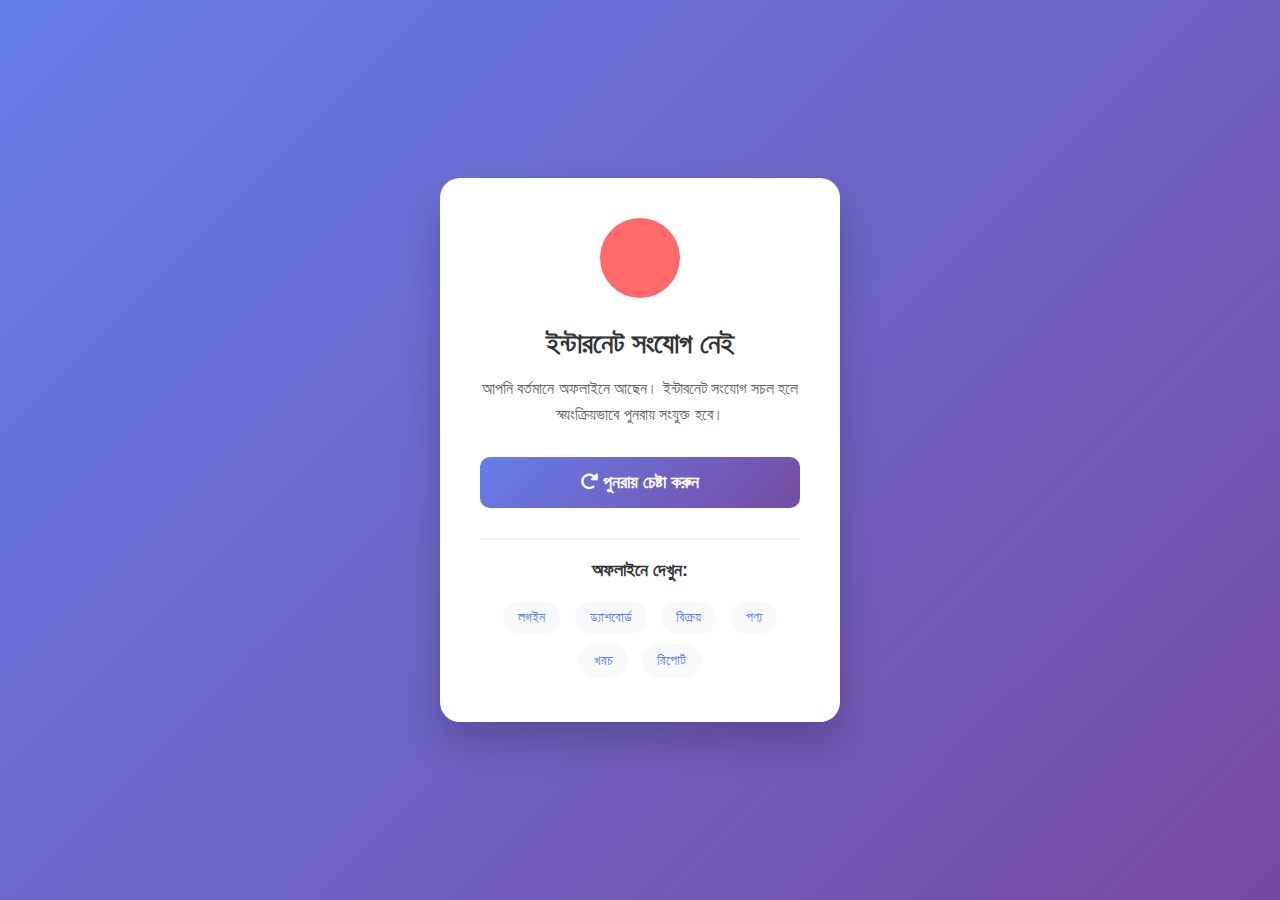
<file: frontend/offline.html>
<script>
  if ("serviceWorker" in navigator) {
    window.addEventListener("load", function () {
      function registerSW(retries = 3) {
        navigator.serviceWorker
          .register("/sw.js")
          .then((reg) => {
            console.log("✅ Service Worker registered:", reg);
            // Check for updates
            reg.addEventListener("updatefound", () => {
              const newWorker = reg.installing;
              newWorker.addEventListener("statechange", () => {
                if (newWorker.state === "activated" && navigator.serviceWorker.controller) {
                  console.log("🔄 New service worker activated – reloading...");
                  window.location.reload();
                }
              });
            });
          })
          .catch((err) => {
            console.error("❌ Service Worker registration failed:", err);
            if (retries > 0) {
              console.log(`Retrying... (${retries} left)`);
              setTimeout(() => registerSW(retries - 1), 3000);
            }
          });
      }
      registerSW();
    });
  }
</script>

<!doctype html>
<html lang="bn">
  <head>
    <meta charset="UTF-8" />
    <meta name="viewport" content="width=device-width, initial-scale=1.0" />
    <title>অফলাইন - Farming Family</title>
    <link rel="stylesheet" href="css/style.css" />
    <link
      rel="stylesheet"
      href="https://cdnjs.cloudflare.com/ajax/libs/font-awesome/6.0.0/css/all.min.css"
    />
    <style>
      body {
        margin: 0;
        padding: 0;
        background: linear-gradient(135deg, #667eea 0%, #764ba2 100%);
        min-height: 100vh;
        display: flex;
        align-items: center;
        justify-content: center;
        font-family: "Segoe UI", "Nikosh", sans-serif;
      }
      .offline-container {
        background: white;
        border-radius: 20px;
        padding: 40px;
        text-align: center;
        max-width: 400px;
        margin: 20px;
        box-shadow: 0 20px 40px rgba(0, 0, 0, 0.2);
      }
      .offline-icon {
        width: 80px;
        height: 80px;
        background: #ff6b6b;
        border-radius: 50%;
        display: flex;
        align-items: center;
        justify-content: center;
        margin: 0 auto 30px;
      }
      .offline-icon i {
        font-size: 40px;
        color: white;
      }
      h1 {
        color: #333;
        font-size: 28px;
        margin-bottom: 15px;
      }
      p {
        color: #666;
        font-size: 16px;
        margin-bottom: 30px;
        line-height: 1.6;
      }
      .btn-retry {
        background: linear-gradient(135deg, #667eea 0%, #764ba2 100%);
        color: white;
        border: none;
        padding: 15px 30px;
        border-radius: 10px;
        font-size: 18px;
        font-weight: 600;
        cursor: pointer;
        width: 100%;
        transition: transform 0.3s;
      }
      .btn-retry:hover {
        transform: translateY(-2px);
      }
      .cached-pages {
        margin-top: 30px;
        padding-top: 20px;
        border-top: 2px solid #eef2f7;
      }
      .cached-pages h3 {
        color: #333;
        font-size: 18px;
        margin-bottom: 15px;
      }
      .cached-pages a {
        display: inline-block;
        margin: 5px;
        padding: 8px 15px;
        background: #f8f9fa;
        color: #667eea;
        text-decoration: none;
        border-radius: 20px;
        font-size: 14px;
      }
    </style>
  </head>
  <body>
    <div class="offline-container">
      <div class="offline-icon">
        <i class="fas fa-wifi-slash"></i>
      </div>
      <h1>ইন্টারনেট সংযোগ নেই</h1>
      <p>
        আপনি বর্তমানে অফলাইনে আছেন। ইন্টারনেট সংযোগ সচল হলে স্বয়ংক্রিয়ভাবে পুনরায় সংযুক্ত হবে।
      </p>

      <button class="btn-retry" onclick="location.reload()">
        <i class="fas fa-redo-alt"></i> পুনরায় চেষ্টা করুন
      </button>

      <div class="cached-pages">
        <h3>অফলাইনে দেখুন:</h3>
        <a href="index.html">লগইন</a>
        <a href="dashboard.html">ড্যাশবোর্ড</a>
        <a href="sales.html">বিক্রয়</a>
        <a href="products.html">পণ্য</a>
        <a href="expenses.html">খরচ</a>
        <a href="reports.html">রিপোর্ট</a>
      </div>
    </div>
  </body>
</html>
</file>
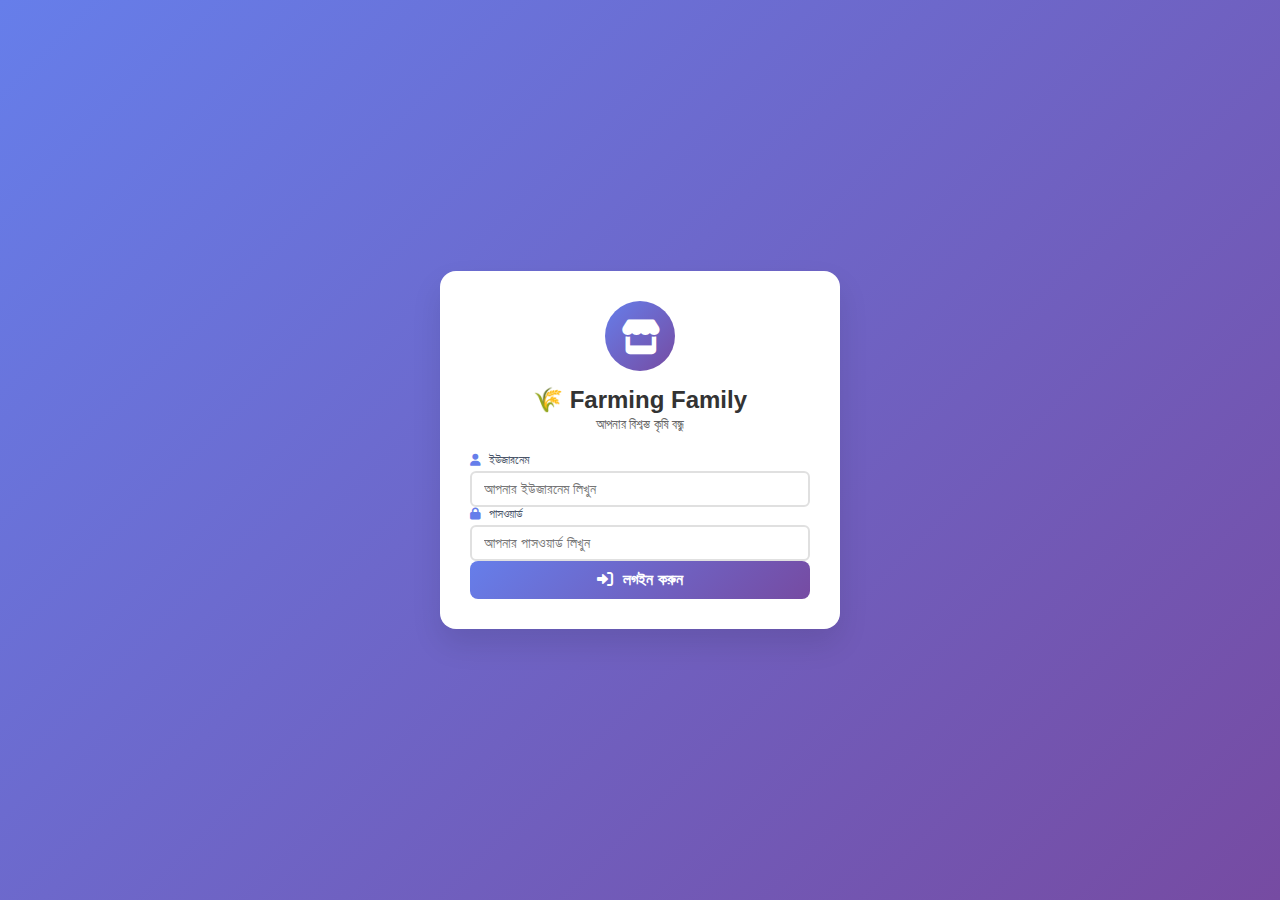
<file: frontend/products.html>
<script>
  if ("serviceWorker" in navigator) {
    window.addEventListener("load", function () {
      function registerSW(retries = 3) {
        navigator.serviceWorker
          .register("/sw.js")
          .then((reg) => {
            console.log("✅ Service Worker registered:", reg);
            // Check for updates
            reg.addEventListener("updatefound", () => {
              const newWorker = reg.installing;
              newWorker.addEventListener("statechange", () => {
                if (newWorker.state === "activated" && navigator.serviceWorker.controller) {
                  console.log("🔄 New service worker activated – reloading...");
                  window.location.reload();
                }
              });
            });
          })
          .catch((err) => {
            console.error("❌ Service Worker registration failed:", err);
            if (retries > 0) {
              console.log(`Retrying... (${retries} left)`);
              setTimeout(() => registerSW(retries - 1), 3000);
            }
          });
      }
      registerSW();
    });
  }
</script>

<!doctype html>
<html lang="bn">
  <head>
    <!-- PWA Support - Android + iOS -->
    <link rel="manifest" href="/manifest.json" />

    <!-- iOS Specific -->
    <meta name="apple-mobile-web-app-capable" content="yes" />
    <meta name="apple-mobile-web-app-status-bar-style" content="black-translucent" />
    <meta name="apple-mobile-web-app-title" content="Farming Family" />

    <!-- Android/Chrome -->
    <meta name="theme-color" content="#764ba2" />

    <!-- iOS Icons (if you want custom icons for iPhone) -->
    <link rel="apple-touch-icon" href="icons/icon-152x152.png" />
    <link rel="apple-touch-icon" sizes="152x152" href="icons/icon-152x152.png" />
    <link rel="apple-touch-icon" sizes="180x180" href="icons/icon-192x192.png" />
    <link rel="apple-touch-icon" sizes="167x167" href="icons/icon-152x152.png" />

    <!-- iOS Splash Screens (optional) -->
    <link
      rel="apple-touch-startup-image"
      href="icons/splash-640x1136.png"
      media="(device-width: 320px) and (device-height: 568px)"
    />
    <meta charset="UTF-8" />
    <meta
      name="viewport"
      content="width=device-width, initial-scale=1.0, maximum-scale=1.5, user-scalable=yes"
    />
    <title>পণ্য ব্যবস্থাপনা - Farming Family</title>
    <link rel="stylesheet" href="css/style.css" />
    <link
      rel="stylesheet"
      href="https://cdnjs.cloudflare.com/ajax/libs/font-awesome/6.0.0/css/all.min.css"
    />
    <style>
      /* Product Management Specific Styles - ULTRA COMPACT */
      .products-header {
        display: flex;
        justify-content: space-between;
        align-items: center;
        margin-bottom: 15px; /* Reduced from 25px */
        flex-wrap: wrap;
        gap: 10px; /* Reduced from 15px */
      }

      .search-box {
        display: flex;
        align-items: center;
        background: white;
        border-radius: 8px; /* Reduced from 10px */
        padding: 3px 10px; /* Reduced from 5px 15px */
        box-shadow: 0 2px 8px rgba(0, 0, 0, 0.03); /* Reduced */
        flex: 1;
        max-width: 350px; /* Slightly reduced */
      }

      .search-box i {
        color: #667eea;
        margin-right: 8px; /* Reduced from 10px */
        font-size: 16px;
      }

      .search-box input {
        border: none;
        padding: 8px 0; /* Reduced from 12px */
        width: 100%;
        font-size: 14px; /* Reduced from 16px */
        outline: none;
      }

      .btn-add {
        background: linear-gradient(135deg, #00b09b, #96c93d);
        color: white;
        border: none;
        padding: 8px 18px; /* Reduced from 12px 25px */
        border-radius: 8px; /* Reduced from 10px */
        font-size: 14px; /* Reduced from 16px */
        font-weight: 600;
        cursor: pointer;
        display: flex;
        align-items: center;
        gap: 6px; /* Reduced from 8px */
        transition: transform 0.3s;
      }

      .btn-add:hover {
        transform: translateY(-2px);
        box-shadow: 0 8px 16px rgba(0, 176, 155, 0.2); /* Reduced */
      }

      .btn-edit {
        background: #ffc107;
        color: white;
        border: none;
        padding: 4px 8px; /* Reduced from 6px 12px */
        border-radius: 4px; /* Reduced from 5px */
        cursor: pointer;
        margin-right: 4px; /* Reduced from 5px */
        font-size: 12px; /* Added */
      }

      .btn-delete {
        background: #ff6b6b;
        color: white;
        border: none;
        padding: 4px 8px; /* Reduced from 6px 12px */
        border-radius: 4px; /* Reduced from 5px */
        cursor: pointer;
        font-size: 12px; /* Added */
      }

      .btn-delete:disabled {
        background: #ccc;
        cursor: not-allowed;
      }

      .category-badge {
        background: #e3f2fd;
        color: #1976d2;
        padding: 3px 8px; /* Reduced from 4px 12px */
        border-radius: 16px; /* Reduced from 20px */
        font-size: 11px; /* Reduced from 12px */
        font-weight: 600;
      }

      .stock-low {
        color: #ff6b6b;
        font-weight: 600;
      }

      .stock-normal {
        color: #00b09b;
      }

      /* Modal Styles - ULTRA COMPACT */
      .modal {
        display: none;
        position: fixed;
        top: 0;
        left: 0;
        width: 100%;
        height: 100%;
        background: rgba(0, 0, 0, 0.5);
        z-index: 2000;
        align-items: center;
        justify-content: center;
      }

      .modal.active {
        display: flex;
      }

      .modal-content {
        background: white;
        padding: 20px; /* Reduced from 30px */
        border-radius: 12px; /* Reduced from 15px */
        width: 90%;
        max-width: 550px; /* Slightly reduced */
        max-height: 90vh;
        overflow-y: auto;
        position: relative;
      }

      .modal-header {
        display: flex;
        justify-content: space-between;
        align-items: center;
        margin-bottom: 12px; /* Reduced from 20px */
      }

      .modal-header h2 {
        color: #333;
        font-size: 20px; /* Reduced from 24px */
      }

      .close-modal {
        background: none;
        border: none;
        font-size: 22px; /* Reduced from 24px */
        cursor: pointer;
        color: #666;
      }

      .form-row {
        margin-bottom: 12px; /* Reduced from 20px */
      }

      .form-row label {
        display: block;
        margin-bottom: 4px; /* Reduced from 8px */
        color: #555;
        font-weight: 500;
        font-size: 13px; /* Added */
      }

      .form-row input,
      .form-row select {
        width: 100%;
        padding: 8px 12px; /* Reduced from 12px 15px */
        border: 2px solid #e0e0e0;
        border-radius: 6px; /* Reduced from 10px */
        font-size: 14px; /* Reduced from 16px */
        transition: border-color 0.3s;
      }

      .form-row input:focus,
      .form-row select:focus {
        outline: none;
        border-color: #667eea;
      }

      .form-row-half {
        display: grid;
        grid-template-columns: 1fr 1fr;
        gap: 10px; /* Reduced from 15px */
      }

      .btn-save {
        background: linear-gradient(135deg, #667eea 0%, #764ba2 100%);
        color: white;
        border: none;
        padding: 10px; /* Reduced from 14px */
        border-radius: 8px; /* Reduced from 10px */
        font-size: 15px; /* Reduced from 16px */
        font-weight: 600;
        cursor: pointer;
        width: 100%;
        margin-top: 15px; /* Reduced from 20px */
      }

      .action-buttons {
        display: flex;
        gap: 6px; /* Reduced from 8px */
      }

      /* Loading Spinner */
      .loading {
        text-align: center;
        padding: 30px; /* Reduced from 40px */
        color: #666;
      }

      .loading i {
        font-size: 35px; /* Reduced from 40px */
        color: #667eea;
        margin-bottom: 10px; /* Reduced from 15px */
      }

      /* Table Styles - Compact */
      .data-table {
        font-size: 13px; /* Added */
      }

      .data-table th {
        padding: 10px; /* Reduced */
        font-size: 13px;
      }

      .data-table td {
        padding: 8px 10px; /* Reduced */
        font-size: 13px;
      }

      /* Responsive */
      @media (max-width: 768px) {
        .products-header {
          flex-direction: column;
          align-items: stretch;
          gap: 8px;
        }

        .search-box {
          max-width: 100%;
        }

        .form-row-half {
          grid-template-columns: 1fr;
          gap: 8px;
        }

        .btn-add {
          width: 100%;
          justify-content: center;
          padding: 8px !important;
        }

        .modal-content {
          padding: 15px !important;
          width: 95% !important;
        }

        .data-table th,
        .data-table td {
          padding: 6px 8px;
          font-size: 12px;
        }

        .btn-edit,
        .btn-delete {
          padding: 3px 6px !important;
          font-size: 11px !important;
        }
      }

      /* Extra small devices */
      @media (max-width: 480px) {
        .data-table {
          min-width: 500px;
        }

        .modal-content {
          padding: 12px !important;
        }

        .form-row input,
        .form-row select {
          padding: 6px 10px !important;
          font-size: 13px !important;
        }
      }
    </style>
  </head>
  <body>
    <div class="dashboard-container">
      <!-- SIDEBAR - LEFT SIDE -->
      <aside class="sidebar" id="sidebar">
        <div class="sidebar-header">
          <div class="shop-logo-small">
            <i class="fas fa-store"></i>
          </div>
          <h2>Farming Family</h2>
          <p class="user-role" id="userRoleDisplay">লোড হচ্ছে...</p>
        </div>

        <nav class="sidebar-nav">
          <ul id="mainMenu">
            <li>
              <a href="dashboard.html">
                <i class="fas fa-home"></i>
                <span>ড্যাশবোর্ড</span>
              </a>
            </li>
            <li>
              <a href="sales.html">
                <i class="fas fa-cash-register"></i>
                <span>বিক্রয়</span>
              </a>
            </li>
            <li class="active">
              <a href="products.html">
                <i class="fas fa-box"></i>
                <span>পণ্য</span>
              </a>
            </li>
            <li>
              <a href="expenses.html">
                <i class="fas fa-arrow-down"></i>
                <span>খরচ ও ক্রয়</span>
              </a>
            </li>
            <li>
              <a href="cash.html">
                <i class="fas fa-coins"></i>
                <span>ক্যাশ</span>
              </a>
            </li>
            <li>
              <a href="reports.html">
                <i class="fas fa-chart-bar"></i>
                <span>রিপোর্ট</span>
              </a>
            </li>
            <li>
              <a href="reports.html">
                <i class="fas fa-chart-bar"></i>
                <span>রিপোর্ট</span>
              </a>
            </li>
            <li class="logout">
              <a href="#" id="logoutBtn">
                <i class="fas fa-sign-out-alt"></i>
                <span>লগআউট</span>
              </a>
            </li>
          </ul>
        </nav>
      </aside>

      <!-- MAIN CONTENT - RIGHT SIDE -->
      <main class="main-content">
        <header class="top-bar">
          <button id="menuToggle" class="menu-toggle">
            <i class="fas fa-bars"></i>
          </button>
          <h1>পণ্য ব্যবস্থাপনা</h1>
          <div class="user-info">
            <span id="userName">অতিথি</span>
            <i class="fas fa-user-circle"></i>
          </div>
        </header>

        <div class="content">
          <!-- Products Header with Search and Add Button -->
          <div class="products-header">
            <div class="search-box">
              <i class="fas fa-search"></i>
              <input type="text" id="searchProduct" placeholder="পণ্যের নাম লিখুন..." />
            </div>
            <button id="addProductBtn" class="btn-add">
              <i class="fas fa-plus"></i>
              নতুন পণ্য
            </button>
          </div>

          <!-- Products Table -->
          <div class="recent-sales">
            <div class="table-responsive">
              <table class="data-table" id="productsTable">
                <thead>
                  <tr>
                    <th>পণ্যের নাম</th>
                    <th>ক্যাটাগরি</th>
                    <th>বিক্রয় মূল্য</th>
                    <th>স্টক</th>
                    <th>ইউনিট</th>
                    <th>স্ট্যাটাস</th>
                    <th>অ্যাকশন</th>
                  </tr>
                </thead>
                <tbody id="productsList">
                  <tr>
                    <td colspan="7" class="text-center loading">
                      <i class="fas fa-spinner fa-spin"></i>
                      <p>পণ্যের তালিকা লোড হচ্ছে...</p>
                    </td>
                  </tr>
                </tbody>
              </table>
            </div>
          </div>
        </div>
      </main>
    </div>

    <!-- Add/Edit Product Modal -->
    <div id="productModal" class="modal">
      <div class="modal-content">
        <div class="modal-header">
          <h2 id="modalTitle">নতুন পণ্য যোগ করুন</h2>
          <button class="close-modal" id="closeModal">&times;</button>
        </div>

        <form id="productForm">
          <input type="hidden" id="productId" />

          <div class="form-row">
            <label for="productName">পণ্যের নাম (বাংলা)</label>
            <input type="text" id="productName" required placeholder="যেমন: সাদা ডিম" />
          </div>

          <div class="form-row">
            <label for="productNameEn">পণ্যের নাম (ইংরেজি)</label>
            <input type="text" id="productNameEn" placeholder="যেমন: White Egg" />
          </div>

          <div class="form-row">
            <label for="category">ক্যাটাগরি</label>
            <select id="category" required>
              <option value="">-- নির্বাচন করুন --</option>
              <option value="ডিম">ডিম</option>
              <option value="প্রাণী খাদ্য">প্রাণী খাদ্য</option>
              <option value="প্রাণী ওষুধ">প্রাণী ওষুধ</option>
              <option value="কৃষি যন্ত্রপাতি">কৃষি যন্ত্রপাতি</option>
              <option value="পাখি ও বাচ্চা">পাখি ও বাচ্চা</option>
            </select>
          </div>

          <div class="form-row-half">
            <div>
              <label for="sellingPrice">বিক্রয় মূল্য (টাকা)</label>
              <input
                type="number"
                id="sellingPrice"
                step="0.05"
                min="0"
                required
                placeholder="০.০০"
              />
            </div>
            <div>
              <label for="purchasePrice">ক্রয় মূল্য (টাকা)</label>
              <input type="number" id="purchasePrice" step="0.05" min="0" placeholder="০.০০" />
            </div>
          </div>

          <div class="form-row-half">
            <div>
              <label for="currentStock">বর্তমান স্টক</label>
              <input type="number" id="currentStock" step="0.05" min="0" value="0.00" />
            </div>
            <div>
              <label for="minStock">নূন্যতম স্টক</label>
              <input type="number" id="minStock" step="0.05" min="0" value="10.00" />
            </div>
          </div>

          <div class="form-row">
            <label for="unitType">ইউনিট প্রকার</label>
            <select id="unitType" required>
              <option value="piece">পিস</option>
              <option value="weight">ওজন (কেজি)</option>
              <option value="both">উভয় (পিস + কেজি)</option>
            </select>
          </div>

          <div class="form-row" id="avgWeightRow" style="display: none">
            <label for="avgWeight">গড় ওজন (কেজি/পিস) - শুধু লাইভস্টকের জন্য</label>
            <input type="number" id="avgWeight" step="0.05" min="0" placeholder="১.৫০" />
          </div>

          <button type="submit" class="btn-save">
            <i class="fas fa-save"></i>
            সংরক্ষণ করুন
          </button>
        </form>
      </div>
    </div>

    <!-- Role Based UI Script -->
    <script>
      (function () {
        const userStr = localStorage.getItem("farming_user") || localStorage.getItem("user");
        if (!userStr) {
          window.location.href = "index.html";
          return;
        }

        const user = JSON.parse(userStr);

        // Update user name and role
        const userNameEl = document.getElementById("userName");
        if (userNameEl) userNameEl.textContent = user.full_name || user.username;

        const userRoleEl = document.querySelector(".user-role");
        if (userRoleEl) {
          const roleText =
            user.role === "owner"
              ? "👑 মালিক"
              : user.role === "manager"
                ? "🟡 ব্যবস্থাপক"
                : "🔵 ক্যাশিয়ার";
          userRoleEl.textContent = roleText;
        }

        // Role-based menu visibility
        const menuItems = document.querySelectorAll(".sidebar-nav li");

        // Reset - show all menus
        menuItems.forEach((item) => {
          item.style.display = "block";
        });

        // Cashier: Hide everything except Sales and Logout
        if (user.role === "cashier") {
          menuItems.forEach((item) => {
            const link = item.querySelector("a");
            if (link) {
              const href = link.getAttribute("href") || "";
              const text = link.textContent || "";
              if (!href.includes("sales.html") && !item.classList.contains("logout")) {
                item.style.display = "none";
              }
            }
          });

          // Also hide add product button
          const addProductBtn = document.getElementById("addProductBtn");
          if (addProductBtn) {
            addProductBtn.style.display = "none";
          }
        }

        // Check if user can manage products (Owner and Manager only)
        if (user.role !== "owner" && user.role !== "manager") {
          const addProductBtn = document.getElementById("addProductBtn");
          if (addProductBtn) {
            addProductBtn.style.display = "none";
          }
        }

        // Logout functionality
        const logoutBtn = document.getElementById("logoutBtn");
        if (logoutBtn) {
          logoutBtn.addEventListener("click", function (e) {
            e.preventDefault();
            localStorage.removeItem("farming_user");
            localStorage.removeItem("user");
            window.location.href = "index.html";
          });
        }

        // Mobile menu toggle
        const menuToggle = document.getElementById("menuToggle");
        const sidebar = document.getElementById("sidebar");

        if (menuToggle && sidebar) {
          menuToggle.addEventListener("click", function () {
            sidebar.classList.toggle("active");
          });
        }
      })();
    </script>

    <script src="js/products.js"></script>
  </body>
</html>
</file>
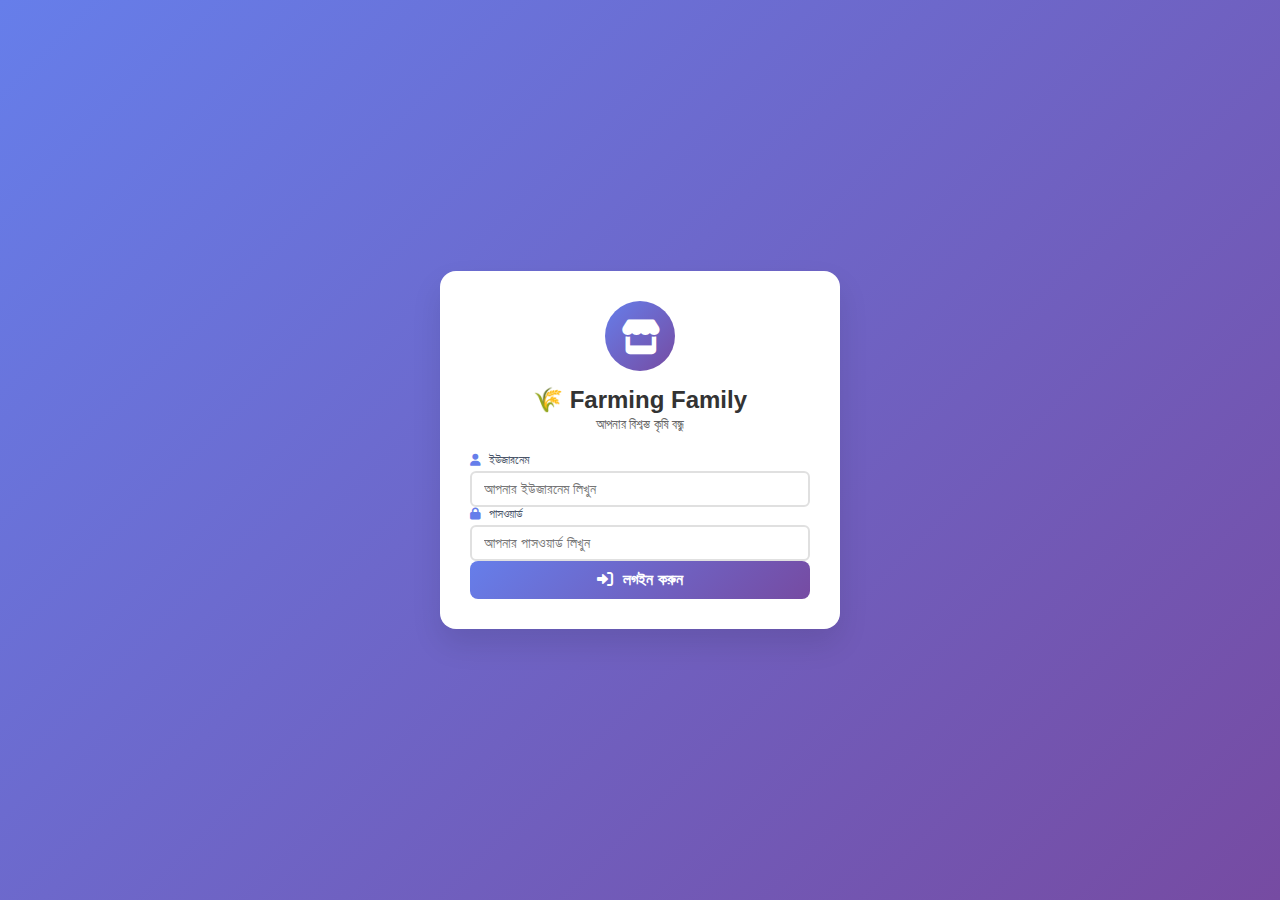
<file: frontend/sales.html>
<script>
  if ("serviceWorker" in navigator) {
    navigator.serviceWorker.register("/sw.js").catch(console.error);
  }
</script>

<!doctype html>
<html lang="bn">
  <head>
    <!-- PWA Support - Android + iOS -->
    <link rel="manifest" href="/manifest.json" />

    <!-- iOS Specific -->
    <meta name="apple-mobile-web-app-capable" content="yes" />
    <meta name="apple-mobile-web-app-status-bar-style" content="black-translucent" />
    <meta name="apple-mobile-web-app-title" content="Farming Family" />

    <!-- Android/Chrome -->
    <meta name="theme-color" content="#764ba2" />

    <!-- iOS Icons -->
    <link rel="apple-touch-icon" href="icons/icon-152x152.png" />
    <link rel="apple-touch-icon" sizes="152x152" href="icons/icon-152x152.png" />
    <link rel="apple-touch-icon" sizes="180x180" href="icons/icon-192x192.png" />
    <link rel="apple-touch-icon" sizes="167x167" href="icons/icon-152x152.png" />

    <meta charset="UTF-8" />
    <meta
      name="viewport"
      content="width=device-width, initial-scale=1.0, maximum-scale=1.5, user-scalable=yes"
    />
    <title>বিক্রয় - Farming Family</title>
    <link rel="stylesheet" href="css/style.css" />
    <link
      rel="stylesheet"
      href="https://cdnjs.cloudflare.com/ajax/libs/font-awesome/6.0.0/css/all.min.css"
    />

    <style>
      /* ===== SALES PAGE - MOBILE OPTIMIZED ===== */
      /* ULTRA COMPACT VERSION - 50% REDUCED HEIGHT */

      /* Main container */
      .sales-container {
        display: grid;
        grid-template-columns: 1.5fr 1fr;
        gap: 15px;
      }

      /* Customer section */
      .customer-section {
        background: white;
        border-radius: 12px;
        padding: 12px;
        margin-bottom: 12px;
        box-shadow: 0 3px 10px rgba(0, 0, 0, 0.03);
      }

      .customer-fields {
        display: grid;
        grid-template-columns: 1fr 1fr;
        gap: 10px;
        margin-top: 10px;
      }

      .customer-fields input {
        width: 100%;
        padding: 8px;
        border: 2px solid #e0e0e0;
        border-radius: 6px;
        font-size: 14px;
      }

      /* Product search section */
      .product-search-section {
        background: white;
        border-radius: 12px;
        padding: 12px;
        margin-bottom: 12px;
        box-shadow: 0 3px 10px rgba(0, 0, 0, 0.03);
      }

      .search-header {
        display: flex;
        gap: 8px;
        margin-bottom: 12px;
      }

      #productSearch {
        flex: 1;
        padding: 8px;
        border: 2px solid #e0e0e0;
        border-radius: 6px;
        font-size: 14px;
      }

      #categoryFilter {
        padding: 8px;
        border: 2px solid #e0e0e0;
        border-radius: 6px;
        background: white;
        font-size: 14px;
      }

      /* Product results container */
      #productSearchResults {
        max-height: 350px;
        overflow-y: auto;
        -webkit-overflow-scrolling: touch;
      }

      /* Product rows - desktop version */
      .product-row {
        display: grid;
        grid-template-columns: 2fr 1fr 1.2fr 1fr 0.8fr 1fr 0.8fr;
        gap: 6px;
        align-items: center;
        margin-bottom: 6px;
        background: #f8f9fa;
        padding: 10px;
        border-radius: 8px;
      }

      .product-row-header {
        background: #667eea;
        color: white;
        padding: 8px 12px;
        border-radius: 8px;
        font-weight: 600;
        margin-bottom: 8px;
        display: grid;
        grid-template-columns: 2fr 1fr 1.2fr 1fr 0.8fr 1fr 0.8fr;
        gap: 6px;
        font-size: 13px;
      }

      /* Cart section */
      .cart-section {
        background: white;
        border-radius: 12px;
        padding: 12px;
        box-shadow: 0 3px 10px rgba(0, 0, 0, 0.03);
        position: sticky;
        top: 15px;
      }

      .cart-item {
        display: grid;
        grid-template-columns: 2fr 1fr 1fr 1.2fr 0.8fr 0.5fr;
        gap: 6px;
        padding: 6px 0;
        border-bottom: 1px solid #eef2f7;
        align-items: center;
        font-size: 13px;
      }

      .cart-total {
        margin-top: 12px;
        padding-top: 12px;
        border-top: 2px solid #eef2f7;
      }

      .total-row {
        display: flex;
        justify-content: space-between;
        margin-bottom: 6px;
        font-size: 14px;
      }

      .grand-total {
        font-size: 18px;
        font-weight: 700;
        color: #667eea;
        margin-top: 10px;
        padding-top: 10px;
        border-top: 2px dashed #eef2f7;
      }

      .payment-section {
        background: white;
        border-radius: 12px;
        padding: 12px;
        margin-top: 12px;
        box-shadow: 0 3px 10px rgba(0, 0, 0, 0.03);
      }

      .btn-remove {
        background: #ff6b6b;
        color: white;
        border: none;
        width: 28px;
        height: 28px;
        border-radius: 50%;
        cursor: pointer;
        display: flex;
        align-items: center;
        justify-content: center;
        font-size: 14px;
      }

      .btn-save-sale {
        background: linear-gradient(135deg, #667eea 0%, #764ba2 100%);
        color: white;
        border: none;
        padding: 10px;
        border-radius: 8px;
        font-size: 15px;
        font-weight: 600;
        cursor: pointer;
        width: 100%;
        margin-top: 12px;
      }

      .stock-low {
        color: #ff6b6b;
      }

      .unit-select {
        padding: 6px;
        border: 2px solid #e0e0e0;
        border-radius: 4px;
        background: white;
        width: 100%;
        font-size: 13px;
      }

      .quantity-input {
        padding: 6px;
        border: 2px solid #e0e0e0;
        border-radius: 4px;
        width: 100%;
        font-size: 13px;
      }

      /* ===== MOBILE OPTIMIZATION ===== */
      @media (max-width: 768px) {
        .sales-container {
          grid-template-columns: 1fr !important;
          gap: 10px;
        }

        .product-row-header {
          display: none !important;
        }

        .product-row {
          display: block !important;
          padding: 12px !important;
          margin-bottom: 10px !important;
          background: #f8f9fa !important;
          border-radius: 10px !important;
          border: 1px solid #eef2f7 !important;
        }

        .product-row > div {
          display: flex !important;
          justify-content: space-between !important;
          align-items: center !important;
          margin-bottom: 6px !important;
          padding-bottom: 6px !important;
          border-bottom: 1px dashed #eef2f7 !important;
          font-size: 13px !important;
        }

        .product-row > div:last-child {
          margin-bottom: 0 !important;
          padding-bottom: 0 !important;
          border-bottom: none !important;
        }

        .product-row > div::before {
          content: attr(data-label) !important;
          font-weight: 600 !important;
          color: #667eea !important;
          font-size: 13px !important;
          margin-right: 8px !important;
          min-width: 80px !important;
        }

        .product-row input,
        .product-row select {
          width: 100px !important;
          margin-left: 8px !important;
          padding: 6px !important;
          font-size: 13px !important;
        }

        .cart-item {
          display: block !important;
          padding: 12px !important;
          margin-bottom: 8px !important;
          background: #f8f9fa !important;
          border-radius: 10px !important;
          border: 1px solid #eef2f7 !important;
        }

        .cart-item > div {
          display: flex !important;
          justify-content: space-between !important;
          align-items: center !important;
          margin-bottom: 6px !important;
          font-size: 13px !important;
        }

        .cart-item > div::before {
          content: attr(data-label) !important;
          font-weight: 600 !important;
          color: #ff6b6b !important;
          font-size: 12px !important;
          margin-right: 8px !important;
          min-width: 70px !important;
        }

        .cart-item input {
          width: 70px !important;
          margin-left: 8px !important;
          padding: 5px !important;
          font-size: 13px !important;
        }

        .cart-item .btn-remove {
          width: 36px !important;
          height: 36px !important;
          font-size: 16px !important;
        }

        .search-header {
          flex-direction: column !important;
          gap: 6px !important;
        }

        .total-row input {
          width: 80px !important;
          padding: 6px !important;
          font-size: 14px !important;
        }

        button,
        .btn-remove,
        .btn-save-sale {
          min-height: 42px;
          min-width: 42px;
        }

        input,
        select {
          font-size: 14px !important;
        }
      }

      @media (max-width: 480px) {
        .product-row input,
        .product-row select {
          width: 90px !important;
        }

        .cart-item input {
          width: 65px !important;
        }

        .product-row > div::before {
          min-width: 70px !important;
          font-size: 12px !important;
        }

        .cart-item > div::before {
          min-width: 65px !important;
          font-size: 11px !important;
        }
      }

      h3 {
        margin-bottom: 10px !important;
        gap: 6px !important;
        font-size: 15px !important;
      }

      h3 i {
        font-size: 16px !important;
      }
    </style>
  </head>
  <body>
    <div class="dashboard-container">
      <!-- SIDEBAR - LEFT SIDE -->
      <aside class="sidebar" id="sidebar">
        <div class="sidebar-header">
          <div class="shop-logo-small">
            <i class="fas fa-store"></i>
          </div>
          <h2>Farming Family</h2>
          <p class="user-role" id="userRoleDisplay">লোড হচ্ছে...</p>
        </div>

        <nav class="sidebar-nav">
          <ul id="mainMenu">
            <li>
              <a href="dashboard.html">
                <i class="fas fa-home"></i>
                <span>ড্যাশবোর্ড</span>
              </a>
            </li>
            <li class="active">
              <a href="sales.html">
                <i class="fas fa-cash-register"></i>
                <span>বিক্রয়</span>
              </a>
            </li>
            <li>
              <a href="products.html">
                <i class="fas fa-box"></i>
                <span>পণ্য</span>
              </a>
            </li>
            <li>
              <a href="expenses.html">
                <i class="fas fa-arrow-down"></i>
                <span>খরচ ও ক্রয়</span>
              </a>
            </li>
            <li>
              <a href="reports.html">
                <i class="fas fa-chart-bar"></i>
                <span>রিপোর্ট</span>
              </a>
            </li>
            <li class="logout">
              <a href="#" id="logoutBtn">
                <i class="fas fa-sign-out-alt"></i>
                <span>লগআউট</span>
              </a>
            </li>
          </ul>
        </nav>
      </aside>

      <!-- MAIN CONTENT - RIGHT SIDE -->
      <main class="main-content">
        <header class="top-bar">
          <button id="menuToggle" class="menu-toggle">
            <i class="fas fa-bars"></i>
          </button>
          <h1>বিক্রয়</h1>
          <div class="user-info">
            <span id="userName">অতিথি</span>
            <i class="fas fa-user-circle"></i>
          </div>
        </header>

        <div class="content">
          <div class="sales-container">
            <!-- Left Column - Product Selection -->
            <div>
              <!-- Customer Information -->
              <div class="customer-section">
                <h3 style="display: flex; align-items: center; gap: 6px; margin-bottom: 10px">
                  <i class="fas fa-user" style="color: #667eea; font-size: 16px"></i>
                  গ্রাহকের তথ্য
                </h3>
                <div class="customer-fields">
                  <input type="text" id="customerName" placeholder="গ্রাহকের নাম (ঐচ্ছিক)" />
                  <input type="text" id="customerPhone" placeholder="মোবাইল নম্বর (ঐচ্ছিক)" />
                </div>
              </div>

              <!-- Product Search and Selection -->
              <div class="product-search-section">
                <h3 style="display: flex; align-items: center; gap: 6px; margin-bottom: 10px">
                  <i class="fas fa-box" style="color: #667eea; font-size: 16px"></i>
                  পণ্য নির্বাচন
                </h3>

                <div class="search-header">
                  <input type="text" id="productSearch" placeholder="পণ্যের নাম লিখুন..." />
                  <select id="categoryFilter">
                    <option value="">সব ক্যাটাগরি</option>
                    <option value="ডিম">ডিম</option>
                    <option value="প্রাণী খাদ্য">প্রাণী খাদ্য</option>
                    <option value="প্রাণী ওষুধ">প্রাণী ওষুধ</option>
                    <option value="কৃষি যন্ত্রপাতি">কৃষি যন্ত্রপাতি</option>
                    <option value="পাখি ও বাচ্চা">পাখি ও বাচ্চা</option>
                  </select>
                </div>

                <div id="productSearchResults">
                  <p style="text-align: center; color: #666; padding: 15px; font-size: 14px">
                    <i class="fas fa-search"></i> পণ্য খুঁজতে উপরের বক্সে টাইপ করুন
                  </p>
                </div>
              </div>
            </div>

            <!-- Right Column - Cart & Checkout -->
            <div>
              <!-- Shopping Cart -->
              <div class="cart-section">
                <h3 style="display: flex; align-items: center; gap: 6px; margin-bottom: 12px">
                  <i class="fas fa-shopping-cart" style="color: #667eea; font-size: 16px"></i>
                  বিক্রয় কার্ট
                </h3>

                <div id="cartItems" style="max-height: 250px; overflow-y: auto">
                  <p style="text-align: center; color: #666; padding: 15px; font-size: 14px">
                    <i class="fas fa-box-open"></i> কার্ট খালি
                  </p>
                </div>

                <div class="cart-total">
                  <div class="total-row">
                    <span>সর্বমোট:</span>
                    <span id="subtotal">০.০০</span>
                  </div>
                  <div class="total-row">
                    <span>ছাড়:</span>
                    <span>
                      <input
                        type="number"
                        id="discountInput"
                        value="0.00"
                        min="0"
                        step="0.05"
                        style="
                          width: 80px;
                          padding: 5px;
                          border: 2px solid #e0e0e0;
                          border-radius: 4px;
                          text-align: right;
                          font-size: 14px;
                        "
                      />
                    </span>
                  </div>
                  <div class="grand-total">
                    <span>মোট দেয়:</span>
                    <span id="grandTotal">০.০০</span>
                  </div>
                </div>
              </div>

              <!-- Payment Section -->
              <div class="payment-section">
                <h3 style="display: flex; align-items: center; gap: 6px; margin-bottom: 10px">
                  <i class="fas fa-money-bill" style="color: #667eea; font-size: 16px"></i>
                  পেমেন্ট
                </h3>

                <div style="margin-bottom: 10px">
                  <label style="display: block; margin-bottom: 3px; color: #666; font-size: 13px"
                    >নগদ প্রদান</label
                  >
                  <input
                    type="number"
                    id="cashReceived"
                    placeholder="০.০০"
                    min="0"
                    step="0.05"
                    style="
                      width: 100%;
                      padding: 8px;
                      border: 2px solid #e0e0e0;
                      border-radius: 6px;
                      font-size: 15px;
                    "
                  />
                </div>

                <div
                  style="
                    display: flex;
                    justify-content: space-between;
                    margin-bottom: 12px;
                    padding: 10px;
                    background: #f8f9fa;
                    border-radius: 8px;
                  "
                >
                  <span style="font-weight: 600; font-size: 14px">পরিবর্তন:</span>
                  <span id="changeAmount" style="font-size: 18px; font-weight: 700; color: #00b09b"
                    >০.০০</span
                  >
                </div>

                <button id="saveSaleBtn" class="btn-save-sale">
                  <i class="fas fa-save"></i> বিক্রয় সংরক্ষণ করুন
                </button>
              </div>
            </div>
          </div>
        </div>
      </main>
    </div>

    <!-- ===== LOAD SALES.JS FIRST ===== -->
    <script
      src="js/sales.js"
      onload="console.log('✅ sales.js loaded')"
      onerror="console.error('❌ sales.js failed to load')"
    ></script>

    <!-- Role Based UI Script - SAFE VERSION -->
    <script>
      (function () {
        try {
          console.log("🔵 Role script starting");

          const userStr = localStorage.getItem("farming_user") || localStorage.getItem("user");
          if (!userStr) {
            window.location.href = "index.html";
            return;
          }

          const user = JSON.parse(userStr);

          // Update user name and role
          const userNameEl = document.getElementById("userName");
          if (userNameEl) userNameEl.textContent = user.full_name || user.username;

          const userRoleEl = document.querySelector(".user-role");
          if (userRoleEl) {
            const roleText =
              user.role === "owner"
                ? "👑 মালিক"
                : user.role === "manager"
                  ? "🟡 ব্যবস্থাপক"
                  : "🔵 ক্যাশিয়ার";
            userRoleEl.textContent = roleText;
          }

          // Role-based menu visibility
          const menuItems = document.querySelectorAll(".sidebar-nav li");
          menuItems.forEach((item) => {
            if (item) item.style.display = "block";
          });

          if (user.role === "cashier") {
            menuItems.forEach((item) => {
              const link = item?.querySelector("a");
              if (link) {
                const href = link.getAttribute("href") || "";
                if (!href.includes("sales.html") && !item.classList.contains("logout")) {
                  item.style.display = "none";
                }
              }
            });
          }

          // Logout functionality
          const logoutBtn = document.getElementById("logoutBtn");
          if (logoutBtn) {
            logoutBtn.addEventListener("click", function (e) {
              e.preventDefault();
              localStorage.removeItem("farming_user");
              localStorage.removeItem("user");
              window.location.href = "index.html";
            });
          }

          // Mobile menu toggle
          const menuToggle = document.getElementById("menuToggle");
          const sidebar = document.getElementById("sidebar");
          if (menuToggle && sidebar) {
            menuToggle.addEventListener("click", function () {
              sidebar.classList.toggle("active");
            });
          }

          console.log("✅ Role script completed");
          window.roleScriptRan = true;
        } catch (error) {
          console.error("❌ Error in role script:", error);
          window.roleScriptRan = false;
        }
      })();
    </script>

    <!-- Data Labels Script -->
    <script>
      function setDataLabels() {
        document.querySelectorAll(".product-row").forEach((row) => {
          row.querySelectorAll("div").forEach((div, index) => {
            if (index === 0) div.setAttribute("data-label", "📦 পণ্য");
            if (index === 1) div.setAttribute("data-label", "⚖️ ইউনিট");
            if (index === 2) div.setAttribute("data-label", "💰 ক্রয়");
            if (index === 3) div.setAttribute("data-label", "💵 বিক্রয়");
            if (index === 4) div.setAttribute("data-label", "📊 স্টক");
            if (index === 5) div.setAttribute("data-label", "🔢 পরিমাণ");
            if (index === 6) div.setAttribute("data-label", "");
          });
        });

        document.querySelectorAll(".cart-item").forEach((item) => {
          item.querySelectorAll("div").forEach((div, index) => {
            if (index === 0) div.setAttribute("data-label", "🛒 পণ্য");
            if (index === 1) div.setAttribute("data-label", "📊 পরিমাণ");
            if (index === 2) div.setAttribute("data-label", "💵 দর");
            if (index === 3) div.setAttribute("data-label", "💰 মোট");
            if (index === 4) div.setAttribute("data-label", "🏷️ ছাড়");
            if (index === 5) div.setAttribute("data-label", "");
          });
        });
      }

      setDataLabels();

      const observer = new MutationObserver(setDataLabels);
      observer.observe(document.getElementById("productSearchResults"), {
        childList: true,
        subtree: true
      });
      observer.observe(document.getElementById("cartItems"), { childList: true, subtree: true });
    </script>
  </body>
</html>
</file>
<file: frontend/css/style.css>
/* ===========================================
   FARMING FAMILY SHOP - MAIN STYLESHEET
   COMPLETE FIXED VERSION - SIDEBAR ON LEFT
   COMPACT VERSION - 50% REDUCED HEIGHT
   =========================================== */

* {
  margin: 0;
  padding: 0;
  box-sizing: border-box;
  font-family: "Segoe UI", "Nikosh", "Arial", sans-serif;
}

body {
  background: linear-gradient(135deg, #667eea 0%, #764ba2 100%);
  min-height: 100vh;
  display: flex;
  align-items: center;
  justify-content: center;
  padding: 15px; /* Reduced from 20px */
}

/* ===========================================
   LOGIN PAGE STYLES
   =========================================== */

.login-container {
  width: 100%;
  max-width: 400px; /* Reduced from 450px */
}

.login-box {
  background: white;
  border-radius: 16px; /* Reduced from 20px */
  box-shadow: 0 15px 30px rgba(0, 0, 0, 0.1); /* Slightly reduced */
  padding: 30px; /* Reduced from 40px */
  text-align: center;
}

.shop-logo {
  width: 70px; /* Reduced from 80px */
  height: 70px; /* Reduced from 80px */
  background: linear-gradient(135deg, #667eea 0%, #764ba2 100%);
  border-radius: 50%;
  display: flex;
  align-items: center;
  justify-content: center;
  margin: 0 auto 15px; /* Reduced from 20px */
}

.shop-logo i {
  font-size: 35px; /* Reduced from 40px */
  color: white;
}

.shop-name {
  color: #333;
  font-size: 24px; /* Reduced from 28px */
  margin-bottom: 3px; /* Reduced from 5px */
}

.shop-tagline {
  color: #666;
  margin-bottom: 20px; /* Reduced from 30px */
  font-size: 13px; /* Slightly reduced */
}

.login-form {
  text-align: left;
}

.form-group {
  margin-bottom: 15px; /* Reduced from 20px */
}

.form-group label {
  display: block;
  margin-bottom: 5px; /* Reduced from 8px */
  color: #555;
  font-weight: 500;
  font-size: 13px; /* Added */
}

.form-group label i {
  margin-right: 6px; /* Reduced from 8px */
  color: #667eea;
}

.form-group input {
  width: 100%;
  padding: 8px 12px; /* Reduced from 12px 15px */
  border: 2px solid #e0e0e0;
  border-radius: 8px; /* Reduced from 10px */
  font-size: 15px; /* Reduced from 16px */
  transition: border-color 0.3s;
}

.form-group input:focus {
  outline: none;
  border-color: #667eea;
}

.login-btn {
  width: 100%;
  padding: 10px; /* Reduced from 14px */
  background: linear-gradient(135deg, #667eea 0%, #764ba2 100%);
  color: white;
  border: none;
  border-radius: 8px; /* Reduced from 10px */
  font-size: 16px; /* Reduced from 18px */
  font-weight: 600;
  cursor: pointer;
  transition:
    transform 0.3s,
    box-shadow 0.3s;
}

.login-btn i {
  margin-right: 6px; /* Reduced from 8px */
}

.login-btn:hover {
  transform: translateY(-2px);
  box-shadow: 0 8px 16px rgba(102, 126, 234, 0.3); /* Slightly reduced */
}

/* ===========================================
   DASHBOARD LAYOUT STYLES - FIXED
   Sidebar LEFT, Content RIGHT
   =========================================== */

.dashboard-container {
  display: flex;
  min-height: 100vh;
  background: #f5f7fb;
  width: 100%;
  margin: 0;
  padding: 0;
  position: relative;
}

/* Sidebar - ALWAYS on LEFT */
.sidebar {
  width: 240px; /* Reduced from 280px */
  background: white;
  box-shadow: 2px 0 8px rgba(0, 0, 0, 0.05); /* Reduced */
  flex-shrink: 0;
  height: 100vh;
  position: sticky;
  top: 0;
  left: 0;
  overflow-y: auto;
  z-index: 100;
}

.sidebar-header {
  padding: 20px 15px; /* Reduced from 30px 20px */
  text-align: center;
  border-bottom: 1px solid #eef2f7;
}

.sidebar-header h2 {
  color: #333;
  font-size: 18px; /* Reduced from 20px */
  margin-bottom: 3px; /* Reduced from 5px */
}

.sidebar-header .user-role {
  color: #667eea;
  font-size: 12px; /* Reduced from 14px */
  font-weight: 600;
  margin-top: 3px; /* Reduced from 5px */
}

.sidebar-nav ul {
  list-style: none;
  padding: 15px 0; /* Reduced from 20px */
  margin: 0;
}

.sidebar-nav li {
  margin: 3px 12px; /* Reduced from 5px 15px */
}

.sidebar-nav a {
  display: flex;
  align-items: center;
  padding: 8px 15px; /* Reduced from 12px 20px */
  color: #666;
  border-radius: 8px; /* Reduced from 10px */
  transition: all 0.3s;
  text-decoration: none;
  font-size: 14px; /* Added */
}

.sidebar-nav a i {
  width: 20px; /* Reduced from 24px */
  font-size: 16px; /* Reduced from 18px */
  margin-right: 10px; /* Reduced from 12px */
}

.sidebar-nav li.active a {
  background: linear-gradient(135deg, #667eea 0%, #764ba2 100%);
  color: white;
}

.sidebar-nav li:not(.active) a:hover {
  background: #f5f7fb;
  color: #667eea;
}

/* Logout button - at bottom */
.sidebar-nav li.logout {
  margin-top: 30px; /* Reduced from 50px */
  border-top: 1px solid #eef2f7;
  padding-top: 8px; /* Reduced from 10px */
}

.sidebar-nav li.logout a {
  color: #ff6b6b;
}

.sidebar-nav li.logout a:hover {
  background: #fff0f0;
  color: #ff4757;
}

/* Main Content - ALWAYS on RIGHT */
.main-content {
  flex: 1;
  display: flex;
  flex-direction: column;
  min-width: 0;
  background: #f5f7fb;
  height: 100vh;
  overflow-y: auto;
}

.top-bar {
  background: white;
  padding: 10px 25px; /* Reduced from 15px 30px */
  display: flex;
  align-items: center;
  justify-content: space-between;
  box-shadow: 0 2px 8px rgba(0, 0, 0, 0.03); /* Reduced */
  flex-shrink: 0;
}

.top-bar h1 {
  color: #333;
  font-size: 20px; /* Reduced from 24px */
  margin: 0;
}

/* User info in top bar */
.user-info {
  display: flex;
  align-items: center;
  gap: 8px; /* Reduced from 10px */
}

.user-info i {
  font-size: 28px; /* Reduced from 32px */
  color: #667eea;
}

.user-info span {
  color: #333;
  font-weight: 500;
  font-size: 14px; /* Added */
}

/* Content area */
.content {
  padding: 20px; /* Reduced from 30px */
  flex: 1;
}

/* ===========================================
   RESPONSIVE DESIGN (Mobile)
   =========================================== */

@media (max-width: 768px) {
  .sidebar {
    position: fixed;
    left: -240px; /* Adjusted */
    height: 100vh;
    z-index: 1000;
    transition: left 0.3s ease;
  }

  .sidebar.active {
    left: 0;
  }

  .main-content {
    width: 100%;
    height: 100vh;
  }

  .top-bar h1 {
    font-size: 18px; /* Reduced from 20px */
  }

  .content {
    padding: 15px; /* Reduced from 20px */
  }
}

@media (max-width: 480px) {
  .login-box {
    padding: 20px 15px; /* Reduced from 30px 20px */
  }

  .shop-name {
    font-size: 20px; /* Reduced from 24px */
  }

  .top-bar {
    padding: 8px 15px; /* Reduced from 15px 20px */
  }

  .top-bar h1 {
    font-size: 16px; /* Reduced from 18px */
  }
}

/* ===========================================
   UTILITY CLASSES
   =========================================== */

.text-center {
  text-align: center;
}

.text-right {
  text-align: right;
}

.hidden {
  display: none !important;
}

/* ===========================================
   ANIMATIONS
   =========================================== */

@keyframes fadeIn {
  from {
    opacity: 0;
    transform: translateY(15px); /* Slightly reduced */
  }
  to {
    opacity: 1;
    transform: translateY(0);
  }
}

.login-box,
.dashboard-container {
  animation: fadeIn 0.5s ease-out;
}

/* ===========================================
   PRODUCT PAGE STYLES
   =========================================== */

.products-header {
  display: flex;
  justify-content: space-between;
  align-items: center;
  margin-bottom: 15px; /* Reduced from 25px */
  flex-wrap: wrap;
  gap: 10px; /* Reduced from 15px */
}

.search-box {
  display: flex;
  align-items: center;
  background: white;
  border-radius: 8px; /* Reduced from 10px */
  padding: 3px 12px; /* Reduced from 5px 15px */
  box-shadow: 0 2px 8px rgba(0, 0, 0, 0.03); /* Reduced */
  flex: 1;
  max-width: 350px; /* Slightly reduced */
}

.search-box i {
  color: #667eea;
  margin-right: 8px; /* Reduced from 10px */
  font-size: 16px; /* Added */
}

.search-box input {
  border: none;
  padding: 8px 0; /* Reduced from 12px */
  width: 100%;
  font-size: 15px; /* Reduced from 16px */
  outline: none;
}

.btn-add {
  background: linear-gradient(135deg, #00b09b, #96c93d);
  color: white;
  border: none;
  padding: 8px 20px; /* Reduced from 12px 25px */
  border-radius: 8px; /* Reduced from 10px */
  font-size: 15px; /* Reduced from 16px */
  font-weight: 600;
  cursor: pointer;
  display: flex;
  align-items: center;
  gap: 6px; /* Reduced from 8px */
  transition: transform 0.3s;
}

.btn-add:hover {
  transform: translateY(-2px);
  box-shadow: 0 8px 16px rgba(0, 176, 155, 0.2); /* Reduced */
}

.btn-edit {
  background: #ffc107;
  color: white;
  border: none;
  padding: 4px 8px; /* Reduced from 6px 12px */
  border-radius: 4px; /* Reduced from 5px */
  cursor: pointer;
  margin-right: 4px; /* Reduced from 5px */
  font-size: 12px; /* Added */
}

.btn-delete {
  background: #ff6b6b;
  color: white;
  border: none;
  padding: 4px 8px; /* Reduced from 6px 12px */
  border-radius: 4px; /* Reduced from 5px */
  cursor: pointer;
  font-size: 12px; /* Added */
}

.btn-delete:disabled {
  background: #ccc;
  cursor: not-allowed;
}

.category-badge {
  background: #e3f2fd;
  color: #1976d2;
  padding: 3px 8px; /* Reduced from 4px 12px */
  border-radius: 16px; /* Reduced from 20px */
  font-size: 11px; /* Reduced from 12px */
  font-weight: 600;
}

.stock-low {
  color: #ff6b6b;
  font-weight: 600;
}

.stock-normal {
  color: #00b09b;
}

/* ===========================================
   MODAL STYLES
   =========================================== */

.modal {
  display: none;
  position: fixed;
  top: 0;
  left: 0;
  width: 100%;
  height: 100%;
  background: rgba(0, 0, 0, 0.5);
  z-index: 2000;
  align-items: center;
  justify-content: center;
}

.modal.active {
  display: flex;
}

.modal-content {
  background: white;
  padding: 20px; /* Reduced from 30px */
  border-radius: 12px; /* Reduced from 15px */
  width: 90%;
  max-width: 550px; /* Slightly reduced */
  max-height: 90vh;
  overflow-y: auto;
  position: relative;
}

.modal-header {
  display: flex;
  justify-content: space-between;
  align-items: center;
  margin-bottom: 15px; /* Reduced from 20px */
}

.modal-header h2 {
  color: #333;
  font-size: 20px; /* Reduced from 24px */
}

.close-modal {
  background: none;
  border: none;
  font-size: 22px; /* Reduced from 24px */
  cursor: pointer;
  color: #666;
}

/* Form row styles */
.form-row {
  margin-bottom: 12px; /* Reduced from 20px */
}

.form-row label {
  display: block;
  margin-bottom: 4px; /* Reduced from 8px */
  color: #555;
  font-weight: 500;
  font-size: 13px; /* Added */
}

.form-row input,
.form-row select,
.form-group input,
.form-group select,
.form-group textarea {
  width: 100%;
  padding: 8px 12px; /* Reduced from 12px 15px/16px */
  border: 2px solid #e0e0e0;
  border-radius: 6px; /* Reduced from 10px/12px */
  font-size: 14px; /* Reduced from 16px */
  transition: border-color 0.3s;
  background: white;
}

.form-row input:focus,
.form-row select:focus,
.form-group input:focus,
.form-group select:focus,
.form-group textarea:focus {
  outline: none;
  border-color: #667eea;
  box-shadow: 0 0 0 2px rgba(102, 126, 234, 0.1); /* Reduced from 3px */
}

.form-row-half {
  display: grid;
  grid-template-columns: 1fr 1fr;
  gap: 12px; /* Reduced from 15px */
}

.btn-save {
  background: linear-gradient(135deg, #667eea 0%, #764ba2 100%);
  color: white;
  border: none;
  padding: 10px; /* Reduced from 14px */
  border-radius: 8px; /* Reduced from 10px */
  font-size: 15px; /* Reduced from 16px */
  font-weight: 600;
  cursor: pointer;
  width: 100%;
  margin-top: 15px; /* Reduced from 20px */
}

/* ===========================================
   TABLE STYLES
   =========================================== */

.table-responsive {
  overflow-x: auto;
}

.data-table {
  width: 100%;
  border-collapse: collapse;
  background: white;
  border-radius: 12px; /* Reduced from 15px */
  overflow: hidden;
}

.data-table th {
  background: #f8fafc;
  color: #2d3748;
  font-weight: 600;
  padding: 10px; /* Reduced from 15px */
  text-align: left;
  border-bottom: 2px solid #e2e8f0;
  font-size: 14px; /* Added */
}

.data-table td {
  padding: 8px 10px; /* Reduced from 15px */
  border-bottom: 1px solid #eef2f7;
  font-size: 13px; /* Added */
}

.data-table tr:hover {
  background: #f8fafc;
}

/* ===========================================
   NUMBER INPUT FIXES - STEP 0.05
   =========================================== */

input[type="number"] {
  -moz-appearance: textfield;
  appearance: textfield;
}

input[type="number"]::-webkit-inner-spin-button,
input[type="number"]::-webkit-outer-spin-button {
  opacity: 1;
  height: 18px; /* Reduced from 24px */
  width: 14px; /* Reduced from 16px */
  cursor: pointer;
}

/* ===========================================
   EXPENSE PAGE STYLES
   =========================================== */

.expense-dashboard {
  display: grid;
  grid-template-columns: 1fr 1fr;
  gap: 20px; /* Reduced from 30px */
}

.section-card {
  background: white;
  border-radius: 16px; /* Reduced from 20px */
  padding: 18px; /* Reduced from 25px */
  margin-bottom: 20px; /* Reduced from 30px */
  box-shadow: 0 5px 20px rgba(0, 0, 0, 0.05); /* Reduced */
}

.section-header {
  display: flex;
  align-items: center;
  gap: 12px; /* Reduced from 15px */
  margin-bottom: 15px; /* Reduced from 25px */
  padding-bottom: 10px; /* Reduced from 15px */
  border-bottom: 2px solid #f0f2f5;
}

.section-header i {
  width: 36px; /* Reduced from 45px */
  height: 36px; /* Reduced from 45px */
  background: linear-gradient(135deg, #667eea15 0%, #764ba215 100%);
  border-radius: 10px; /* Reduced from 12px */
  display: flex;
  align-items: center;
  justify-content: center;
  font-size: 18px; /* Reduced from 24px */
  color: #667eea;
}

.section-header h2 {
  color: #2d3748;
  font-size: 18px; /* Reduced from 22px */
  font-weight: 600;
  margin: 0;
}

.section-header p {
  color: #718096;
  font-size: 12px; /* Reduced from 14px */
  margin: 3px 0 0 0; /* Reduced */
}

.form-grid {
  display: grid;
  grid-template-columns: repeat(2, 1fr);
  gap: 15px; /* Reduced from 20px */
}

.form-group {
  margin-bottom: 0;
}

.form-group label {
  display: block;
  margin-bottom: 4px; /* Reduced from 8px */
  color: #4a5568;
  font-weight: 500;
  font-size: 12px; /* Reduced from 14px */
}

.form-group label i {
  margin-right: 5px; /* Reduced from 8px */
  color: #667eea;
  font-size: 12px; /* Reduced from 14px */
}

.full-width {
  grid-column: span 2;
}

.stock-badge {
  background: #f7fafc;
  border-radius: 10px; /* Reduced from 12px */
  padding: 10px 15px; /* Reduced from 15px 20px */
  margin-bottom: 15px; /* Reduced from 20px */
  display: flex;
  align-items: center;
  gap: 12px; /* Reduced from 15px */
  border-left: 4px solid #667eea; /* Reduced from 5px */
  font-size: 13px; /* Reduced from 15px */
  color: #2d3748;
}

.stock-badge i {
  color: #667eea;
  font-size: 18px; /* Reduced from 20px */
}

.total-display {
  background: linear-gradient(135deg, #667eea 0%, #764ba2 100%);
  border-radius: 10px; /* Reduced from 12px */
  padding: 12px; /* Reduced from 20px */
  margin: 15px 0; /* Reduced from 20px */
  display: flex;
  justify-content: space-between;
  align-items: center;
  color: white;
}

.total-label {
  font-size: 14px; /* Reduced from 16px */
  font-weight: 500;
  opacity: 0.95;
}

.total-amount {
  font-size: 20px; /* Reduced from 28px */
  font-weight: 700;
}

.action-btn {
  width: 100%;
  padding: 12px; /* Reduced from 16px */
  border: none;
  border-radius: 10px; /* Reduced from 12px */
  font-size: 14px; /* Reduced from 16px */
  font-weight: 600;
  color: white;
  cursor: pointer;
  display: flex;
  align-items: center;
  justify-content: center;
  gap: 6px; /* Reduced from 10px */
  transition: all 0.3s;
  margin-top: 8px; /* Reduced from 10px */
}

.action-btn:hover {
  transform: translateY(-2px);
  box-shadow: 0 8px 20px rgba(0, 0, 0, 0.1); /* Reduced */
}

.btn-purchase {
  background: linear-gradient(135deg, #00b09b, #96c93d);
}

.btn-damage {
  background: linear-gradient(135deg, #ff6b6b, #ee5a24);
}

.btn-expense {
  background: linear-gradient(135deg, #667eea, #764ba2);
}

.recent-section {
  background: white;
  border-radius: 16px; /* Reduced from 20px */
  padding: 18px; /* Reduced from 25px */
  box-shadow: 0 5px 20px rgba(0, 0, 0, 0.05); /* Reduced */
}

.recent-header {
  display: flex;
  align-items: center;
  gap: 10px; /* Reduced from 12px */
  margin-bottom: 15px; /* Reduced from 20px */
  padding-bottom: 10px; /* Reduced from 15px */
  border-bottom: 2px solid #f0f2f5;
}

.recent-header i {
  font-size: 20px; /* Reduced from 24px */
  color: #667eea;
}

.recent-header h3 {
  color: #2d3748;
  font-size: 18px; /* Reduced from 20px */
  font-weight: 600;
  margin: 0;
}

.transaction-list {
  display: flex;
  flex-direction: column;
  gap: 8px; /* Reduced from 12px */
}

.transaction-item {
  display: grid;
  grid-template-columns: 2fr 1fr 1fr 1.5fr;
  gap: 10px; /* Reduced from 15px */
  padding: 10px; /* Reduced from 15px */
  background: #f8fafc;
  border-radius: 10px; /* Reduced from 12px */
  align-items: center;
  font-size: 13px; /* Added */
}

.badge {
  padding: 4px 10px; /* Reduced from 6px 14px */
  border-radius: 16px; /* Reduced from 20px */
  font-size: 11px; /* Reduced from 12px */
  font-weight: 600;
  display: inline-block;
  text-align: center;
}

.badge-purchase {
  background: #00b09b15;
  color: #00b09b;
}

.badge-expense {
  background: #667eea15;
  color: #667eea;
}

.badge-damage {
  background: #ff6b6b15;
  color: #ff6b6b;
}

/* ===========================================
   RESPONSIVE FIXES
   =========================================== */

@media (max-width: 1200px) {
  .expense-dashboard {
    grid-template-columns: 1fr;
    gap: 15px; /* Added */
  }

  .form-grid {
    grid-template-columns: 1fr;
    gap: 12px; /* Added */
  }

  .full-width {
    grid-column: span 1;
  }
}

/* ===========================================
   REMOVE DUPLICATE DASHBOARD CONTAINER
   =========================================== */

/* Removed duplicate dashboard-container declaration */

/* ===========================================
   PWA / MOBILE INSTALLATION STYLES
   =========================================== */

/* PWA Standalone Mode Fixes */
@media (display-mode: standalone) {
  /* Hide address bar in standalone mode */
  body {
    padding-top: env(safe-area-inset-top);
    padding-bottom: env(safe-area-inset-bottom);
    padding-left: env(safe-area-inset-left);
    padding-right: env(safe-area-inset-right);
    background: #f5f7fb;
  }

  /* Adjust header for standalone */
  .top-bar {
    padding-top: max(12px, env(safe-area-inset-top)); /* Adjusted */
  }

  /* Remove any default browser UI */
  .sidebar {
    height: 100vh;
    height: -webkit-fill-available;
  }

  .main-content {
    height: 100vh;
    height: -webkit-fill-available;
    overflow-y: auto;
  }
}

/* Prevent text selection and tap highlight */
* {
  -webkit-tap-highlight-color: transparent;
  -webkit-touch-callout: none;
}

/* Allow text selection in inputs (important for forms) */
input,
textarea,
select {
  user-select: text;
  -webkit-user-select: text;
}

/* Larger touch targets for mobile */
@media (max-width: 768px) {
  button,
  .btn-add,
  .btn-save-sale,
  .action-btn,
  .login-btn,
  .sidebar-nav a,
  .btn-edit,
  .btn-delete,
  .btn-report {
    min-height: 42px; /* Slightly reduced from 48px */
    padding: 8px 12px !important; /* Reduced */
    font-size: 14px !important; /* Reduced from 16px */
  }

  /* Input fields */
  input,
  select,
  textarea {
    font-size: 14px !important; /* Reduced from 16px */
    padding: 8px !important; /* Reduced from 12px */
  }

  /* Fix tables - make them scroll horizontally */
  .table-responsive {
    overflow-x: auto;
    -webkit-overflow-scrolling: touch;
    margin: 0 -12px; /* Adjusted */
    padding: 0 12px; /* Adjusted */
  }

  .data-table {
    min-width: 550px; /* Slightly reduced */
  }

  .data-table th,
  .data-table td {
    padding: 8px; /* Reduced from 12px 10px */
    white-space: nowrap;
  }

  /* Sales page fixes */
  .sales-container {
    grid-template-columns: 1fr !important;
    gap: 12px; /* Added */
  }

  .product-row {
    grid-template-columns: 1fr !important;
    gap: 6px; /* Reduced from 8px */
  }

  .product-row-header {
    display: none !important;
  }

  .customer-fields {
    grid-template-columns: 1fr !important;
    gap: 10px; /* Added */
  }

  /* Cart items */
  .cart-item {
    grid-template-columns: 1fr 1fr 1fr 1fr 0.5fr !important;
    font-size: 12px; /* Reduced from 14px */
    gap: 4px; /* Reduced from 5px */
  }

  /* Expenses page */
  .expense-dashboard {
    grid-template-columns: 1fr !important;
    gap: 15px; /* Added */
  }

  .form-grid {
    grid-template-columns: 1fr !important;
    gap: 10px; /* Added */
  }

  .full-width {
    grid-column: span 1 !important;
  }

  /* Reports page */
  .reports-container {
    grid-template-columns: 1fr !important;
    gap: 15px; /* Added */
  }

  .stats-grid {
    grid-template-columns: 1fr 1fr !important;
    gap: 8px; /* Added */
  }

  .report-actions {
    flex-direction: column !important;
    gap: 6px; /* Added */
  }

  .report-actions button {
    width: 100% !important;
  }

  /* Products page */
  .products-header {
    flex-direction: column !important;
    align-items: stretch !important;
    gap: 10px; /* Added */
  }

  .search-box {
    max-width: 100% !important;
  }

  .btn-add {
    width: 100%;
    justify-content: center;
  }
}

/* Extra small devices */
@media (max-width: 480px) {
  .stats-grid {
    grid-template-columns: 1fr !important;
    gap: 6px; /* Added */
  }

  .cart-item {
    grid-template-columns: 1fr !important;
    gap: 6px; /* Reduced from 10px */
    padding: 10px 0; /* Reduced from 15px */
  }

  .cart-item > div {
    display: flex;
    justify-content: space-between;
    align-items: center;
  }

  .cart-item > div::before {
    content: attr(data-label);
    font-weight: 600;
    color: #666;
    margin-right: 8px; /* Reduced from 10px */
    font-size: 12px; /* Added */
  }

  /* Add data labels for mobile cart */
  .cart-item div:nth-child(1)::before {
    content: "পণ্য: ";
  }
  .cart-item div:nth-child(2)::before {
    content: "পরিমাণ: ";
  }
  .cart-item div:nth-child(3)::before {
    content: "দর: ";
  }
  .cart-item div:nth-child(4)::before {
    content: "মোট: ";
  }

  /* Modal */
  .modal-content {
    padding: 15px !important; /* Reduced from 20px */
    width: 95% !important;
  }

  .form-row-half {
    grid-template-columns: 1fr !important;
    gap: 10px; /* Added */
  }
}

/* Fix for iOS zoom on input focus */
@media screen and (-webkit-min-device-pixel-ratio: 0) {
  select,
  textarea,
  input {
    font-size: 14px !important; /* Reduced from 16px */
  }
}

/* Better touch scrolling */
.sidebar,
.main-content,
.content,
.product-search-results,
.cart-items {
  -webkit-overflow-scrolling: touch;
}

/* Fix for sticky hover on mobile */
@media (hover: none) {
  .sidebar-nav a:hover {
    background: inherit !important;
    color: inherit !important;
  }

  button:hover {
    transform: none !important;
  }
}
/* ===========================================
   REPORTS PAGE - PROFIT/LOSS & TABLE STYLES
   =========================================== */

/* Profit/Loss Summary Section */
.profit-summary {
  background: #f8fafc;
  border-radius: 12px;
  padding: 15px;
  margin-bottom: 20px;
  border: 1px solid #eef2f7;
}

.summary-row {
  display: flex;
  justify-content: space-between;
  padding: 8px 0;
  border-bottom: 1px dashed #e2e8f0;
  font-size: 14px;
}

.summary-row:last-child {
  border-bottom: none;
}

.summary-label {
  color: #4a5568;
  font-weight: 500;
}

.summary-value {
  color: #2d3748;
  font-weight: 600;
}

.net-profit {
  background: linear-gradient(135deg, #667eea 0%, #764ba2 100%);
  border-radius: 8px;
  padding: 12px 15px;
  color: white;
  display: flex;
  justify-content: space-between;
  align-items: center;
  font-weight: 700;
  font-size: 16px;
  margin-top: 12px;
  box-shadow: 0 4px 12px rgba(102, 126, 234, 0.2);
}

.net-profit span:last-child {
  font-size: 18px;
}

/* Section Toggle Styles */
.section-toggle {
  display: flex;
  justify-content: space-between;
  align-items: center;
  cursor: pointer;
  padding: 12px 0;
  margin-top: 10px;
  color: #667eea;
  font-weight: 600;
  font-size: 15px;
  border-bottom: 1px solid #eef2f7;
  transition: all 0.3s ease;
}

.section-toggle:hover {
  color: #5a67d8;
  padding-left: 5px;
}

.section-toggle i {
  transition: transform 0.3s ease;
  margin-right: 8px;
  font-size: 14px;
}

.section-toggle.collapsed i {
  transform: rotate(-90deg);
}

.section-content {
  transition: all 0.3s ease;
  overflow: hidden;
  max-height: 2000px;
  opacity: 1;
  margin-bottom: 15px;
}

.section-content.collapsed {
  max-height: 0;
  opacity: 0;
  margin-bottom: 0;
}

/* Enhanced Table Styles */
.data-table {
  width: 100%;
  border-collapse: collapse;
  font-size: 13px;
  background: white;
  border-radius: 10px;
  overflow: hidden;
  box-shadow: 0 2px 8px rgba(0, 0, 0, 0.02);
}

.data-table th {
  background: #f7fafc;
  color: #2d3748;
  font-weight: 600;
  padding: 12px 10px;
  text-align: left;
  border-bottom: 2px solid #e2e8f0;
  font-size: 13px;
  white-space: nowrap;
}

.data-table td {
  padding: 10px;
  border-bottom: 1px solid #eef2f7;
  white-space: nowrap;
}

.data-table tr:last-child td {
  border-bottom: none;
}

.data-table tr:hover {
  background: #f7fafc;
}

/* Table cell alignments */
.text-right {
  text-align: right !important;
}

.text-center {
  text-align: center !important;
}

/* Profit/Loss Colors */
.profit-positive {
  color: #00b09b;
  font-weight: 600;
}

.profit-negative {
  color: #ff6b6b;
  font-weight: 600;
}

/* Status Badges */
.badge-success {
  background: #00b09b20;
  color: #00b09b;
  padding: 4px 12px;
  border-radius: 20px;
  font-size: 11px;
  font-weight: 600;
  display: inline-block;
  white-space: nowrap;
}

.badge-warning {
  background: #ffa50220;
  color: #e65100;
  padding: 4px 12px;
  border-radius: 20px;
  font-size: 11px;
  font-weight: 600;
  display: inline-block;
  white-space: nowrap;
}

.badge-danger {
  background: #ff6b6b20;
  color: #ff6b6b;
  padding: 4px 12px;
  border-radius: 20px;
  font-size: 11px;
  font-weight: 600;
  display: inline-block;
  white-space: nowrap;
}

.badge-info {
  background: #667eea20;
  color: #667eea;
  padding: 4px 12px;
  border-radius: 20px;
  font-size: 11px;
  font-weight: 600;
  display: inline-block;
  white-space: nowrap;
}

/* Stats Grid for Inventory */
.stats-grid {
  display: grid;
  grid-template-columns: repeat(2, 1fr);
  gap: 15px;
  margin-bottom: 20px;
}

.stat-item {
  background: #f8fafc;
  border-radius: 12px;
  padding: 15px;
  text-align: center;
  border: 1px solid #eef2f7;
}

.stat-label {
  color: #718096;
  font-size: 12px;
  margin-bottom: 5px;
}

.stat-value {
  color: #2d3748;
  font-size: 22px;
  font-weight: 700;
}

/* Month Selector Styling */
.month-selector {
  display: flex;
  gap: 10px;
  margin-bottom: 20px;
  background: #f8fafc;
  padding: 12px;
  border-radius: 12px;
}

.month-selector select {
  flex: 1;
  padding: 10px;
  border: 2px solid #e2e8f0;
  border-radius: 8px;
  font-size: 14px;
  background: white;
  cursor: pointer;
  transition: border-color 0.3s;
}

.month-selector select:focus {
  outline: none;
  border-color: #667eea;
}

.month-selector button {
  padding: 10px 20px;
  background: #667eea;
  color: white;
  border: none;
  border-radius: 8px;
  cursor: pointer;
  font-size: 14px;
  transition: all 0.3s;
  display: flex;
  align-items: center;
  gap: 5px;
}

.month-selector button:hover {
  background: #5a67d8;
  transform: translateY(-2px);
  box-shadow: 0 4px 12px rgba(102, 126, 234, 0.3);
}

/* Action Buttons */
.report-actions {
  display: flex;
  gap: 12px;
  margin-top: 20px;
}

.btn-report {
  flex: 1;
  padding: 12px;
  border: none;
  border-radius: 8px;
  font-size: 14px;
  font-weight: 600;
  color: white;
  cursor: pointer;
  display: flex;
  align-items: center;
  justify-content: center;
  gap: 8px;
  transition: all 0.3s;
}

.btn-report i {
  font-size: 16px;
}

.btn-report:hover {
  transform: translateY(-2px);
  box-shadow: 0 8px 16px rgba(0, 0, 0, 0.1);
}

.btn-pdf {
  background: linear-gradient(135deg, #ff6b6b, #ee5a24);
}

.btn-whatsapp {
  background: linear-gradient(135deg, #25d366, #128c7e);
}

.btn-view {
  background: linear-gradient(135deg, #667eea, #764ba2);
}

/* Empty State Styling */
.empty-state {
  text-align: center;
  padding: 30px;
  color: #a0aec0;
  font-size: 14px;
}

.empty-state i {
  font-size: 40px;
  margin-bottom: 10px;
  color: #cbd5e0;
}

/* Responsive Table Container */
.table-responsive {
  overflow-x: auto;
  -webkit-overflow-scrolling: touch;
  margin: 10px -5px;
  padding: 0 5px;
  border-radius: 8px;
}

/* Mobile Optimizations */
@media (max-width: 768px) {
  .profit-summary {
    padding: 12px;
  }

  .summary-row {
    font-size: 13px;
    padding: 6px 0;
  }

  .net-profit {
    font-size: 14px;
    padding: 10px;
  }

  .net-profit span:last-child {
    font-size: 16px;
  }

  .stats-grid {
    gap: 10px;
  }

  .stat-item {
    padding: 12px;
  }

  .stat-value {
    font-size: 18px;
  }

  .data-table th,
  .data-table td {
    padding: 8px 6px;
    font-size: 12px;
  }

  .section-toggle {
    font-size: 14px;
    padding: 10px 0;
  }

  .report-actions {
    flex-direction: column;
    gap: 8px;
  }

  .btn-report {
    padding: 10px;
    font-size: 13px;
  }

  .month-selector {
    flex-direction: column;
    padding: 10px;
  }

  .month-selector select,
  .month-selector button {
    width: 100%;
  }

  .badge-success,
  .badge-warning,
  .badge-danger,
  .badge-info {
    padding: 3px 8px;
    font-size: 10px;
  }
}

/* Extra Small Devices */
@media (max-width: 480px) {
  .profit-summary {
    padding: 10px;
  }

  .summary-row {
    font-size: 12px;
  }

  .net-profit {
    font-size: 13px;
  }

  .data-table {
    min-width: 400px;
  }

  .data-table th,
  .data-table td {
    padding: 6px 4px;
    font-size: 11px;
  }
}

/* Print Styles for PDF */
@media print {
  .sidebar,
  .top-bar,
  .report-actions,
  .menu-toggle,
  .logout {
    display: none !important;
  }

  .main-content {
    margin: 0;
    padding: 20px;
    background: white;
  }

  .report-card {
    box-shadow: none;
    border: 1px solid #e2e8f0;
    page-break-inside: avoid;
  }

  .profit-summary {
    background: none;
    border: 1px solid #e2e8f0;
  }

  .net-profit {
    -webkit-print-color-adjust: exact;
    print-color-adjust: exact;
  }
}
/* Force sidebar visible on all screens */
@media (min-width: 769px) {
  .sidebar {
    left: 0 !important;
    position: sticky !important;
  }
}

/* Ensure toggle button works on mobile */
@media (max-width: 768px) {
  .sidebar.active {
    left: 0 !important;
  }
}
</file>
